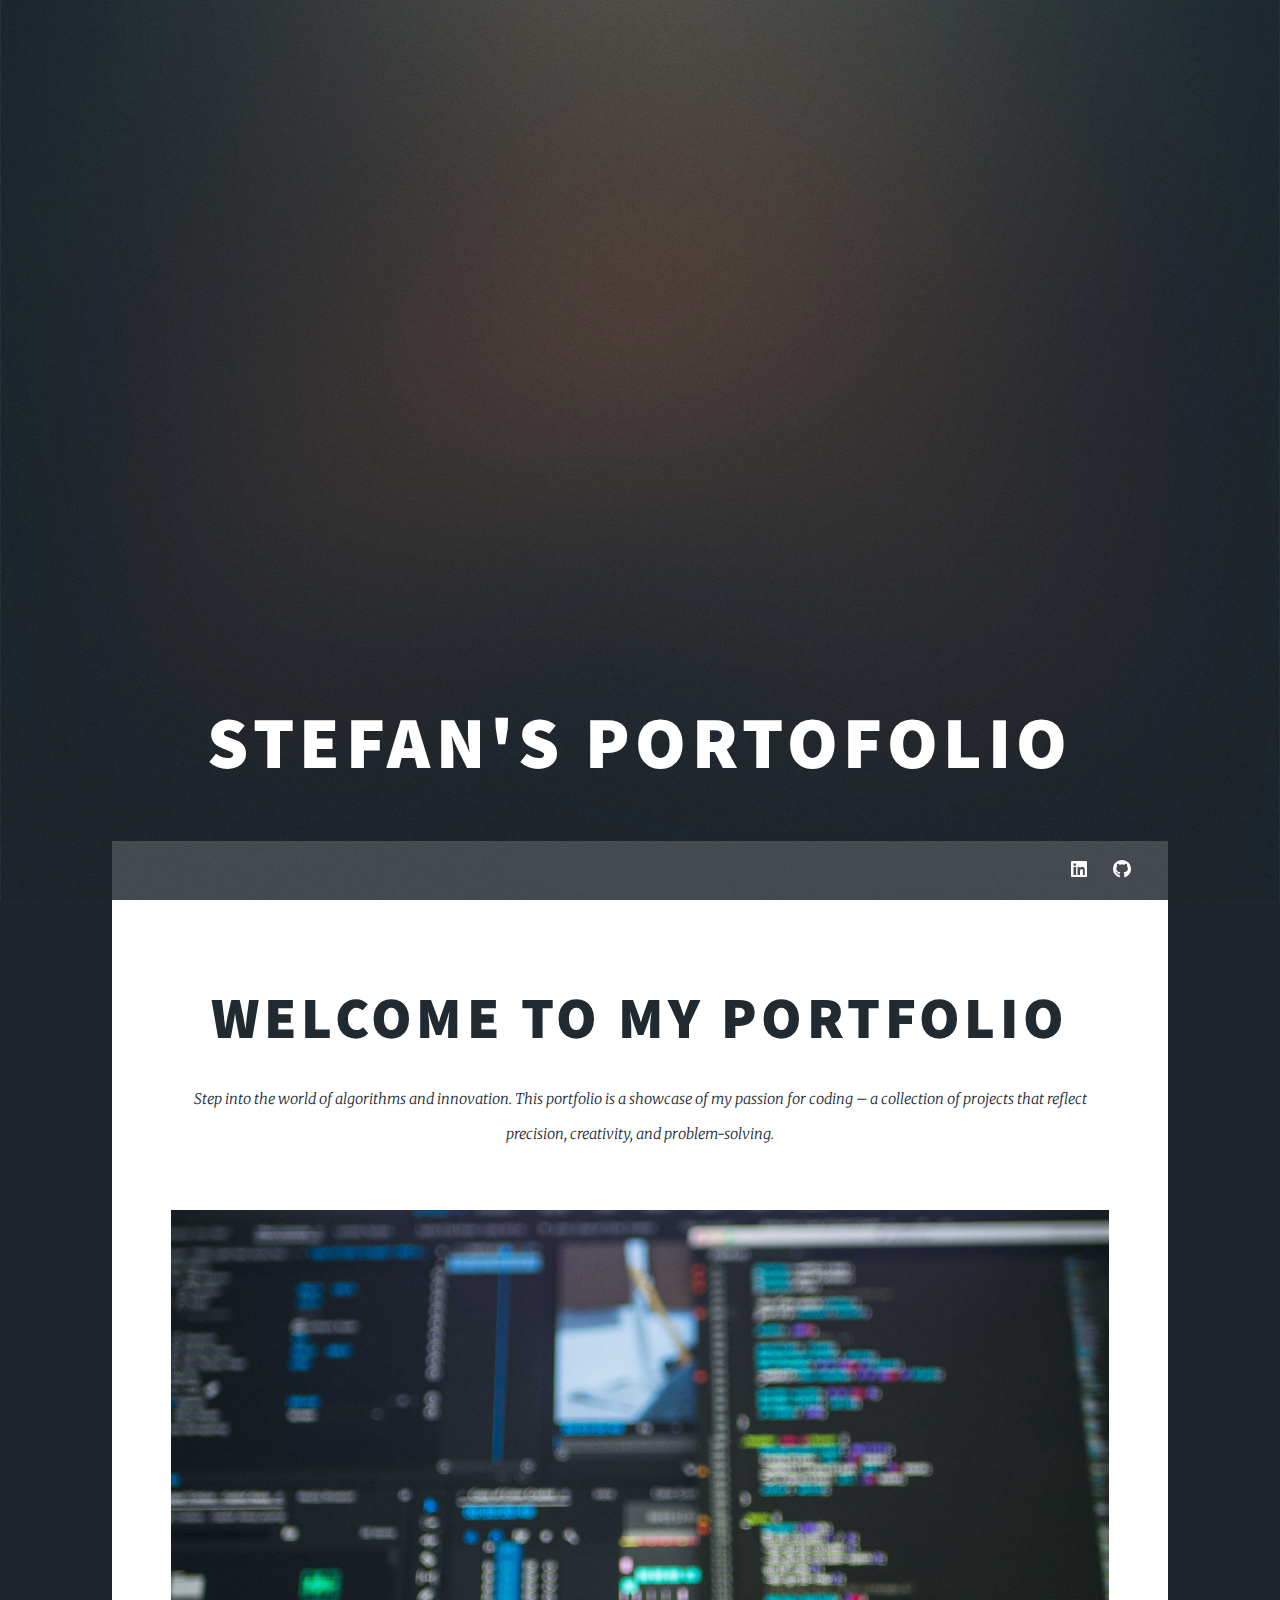
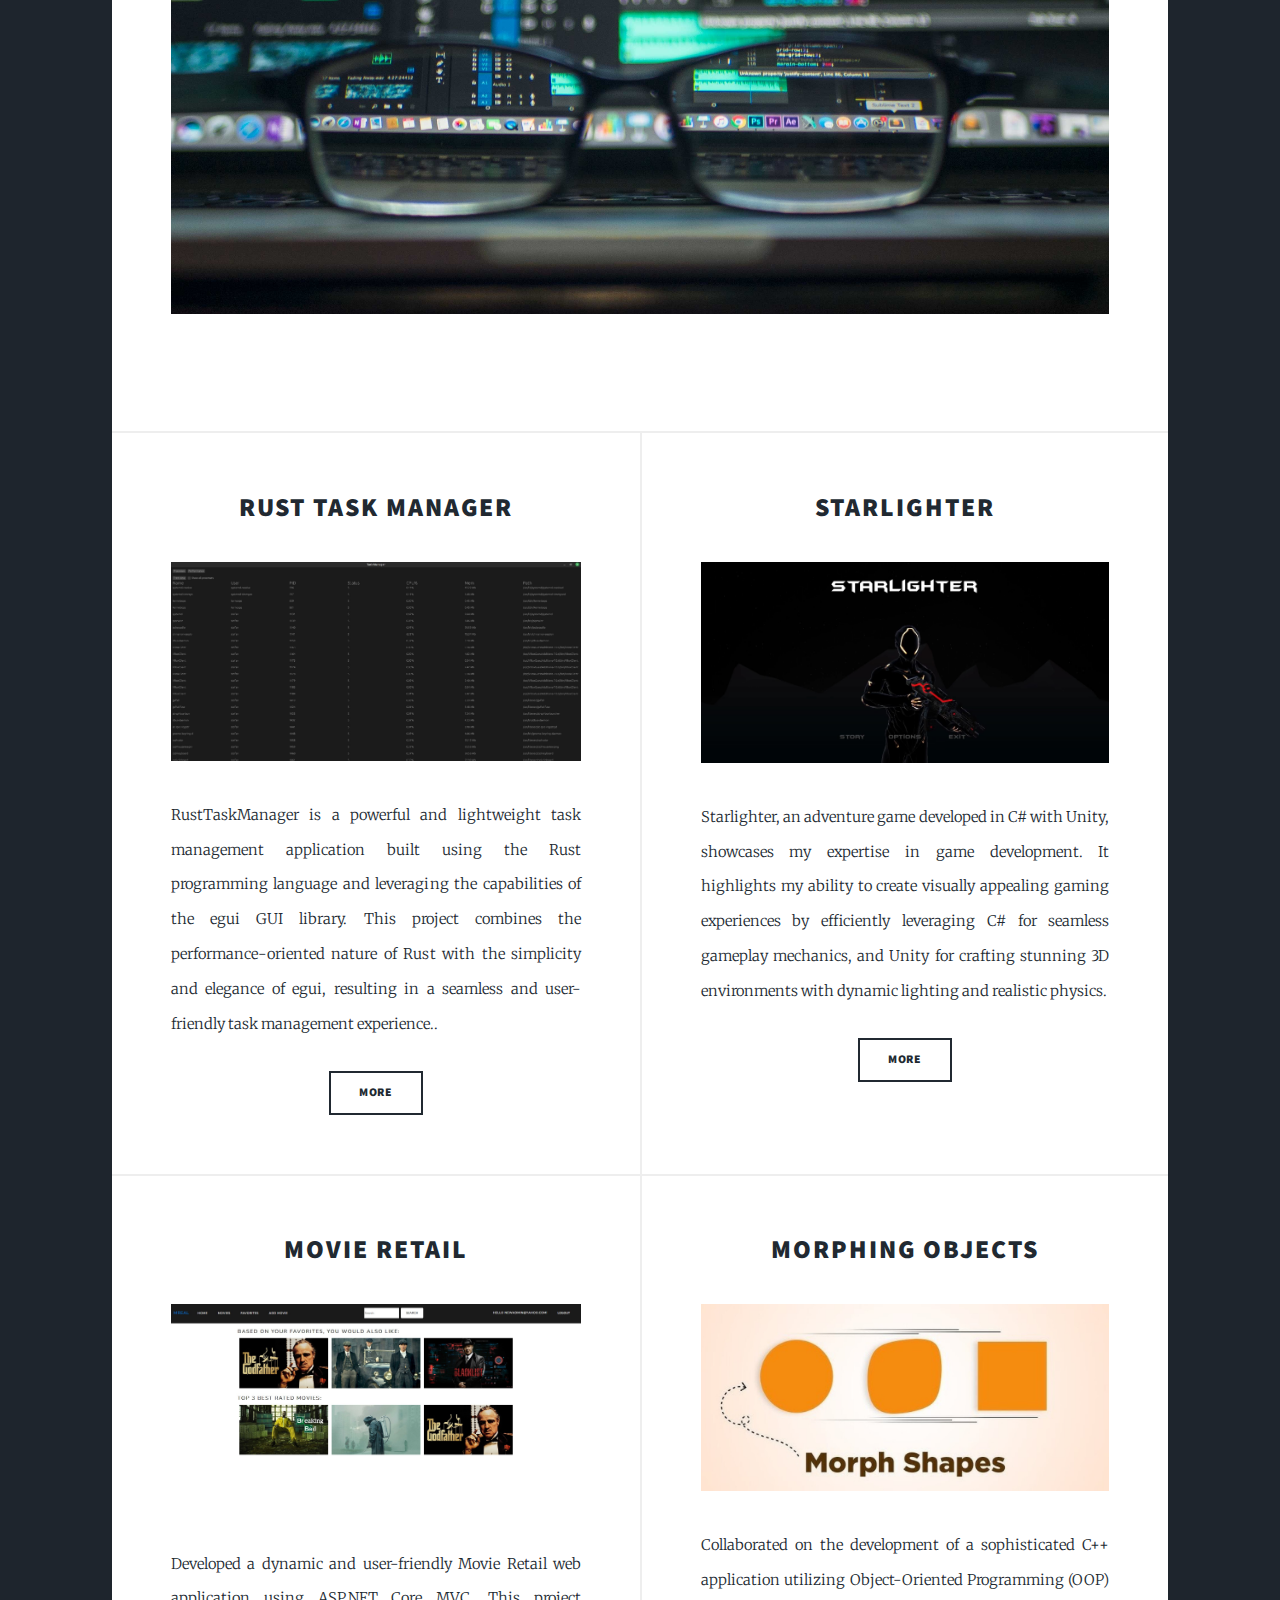
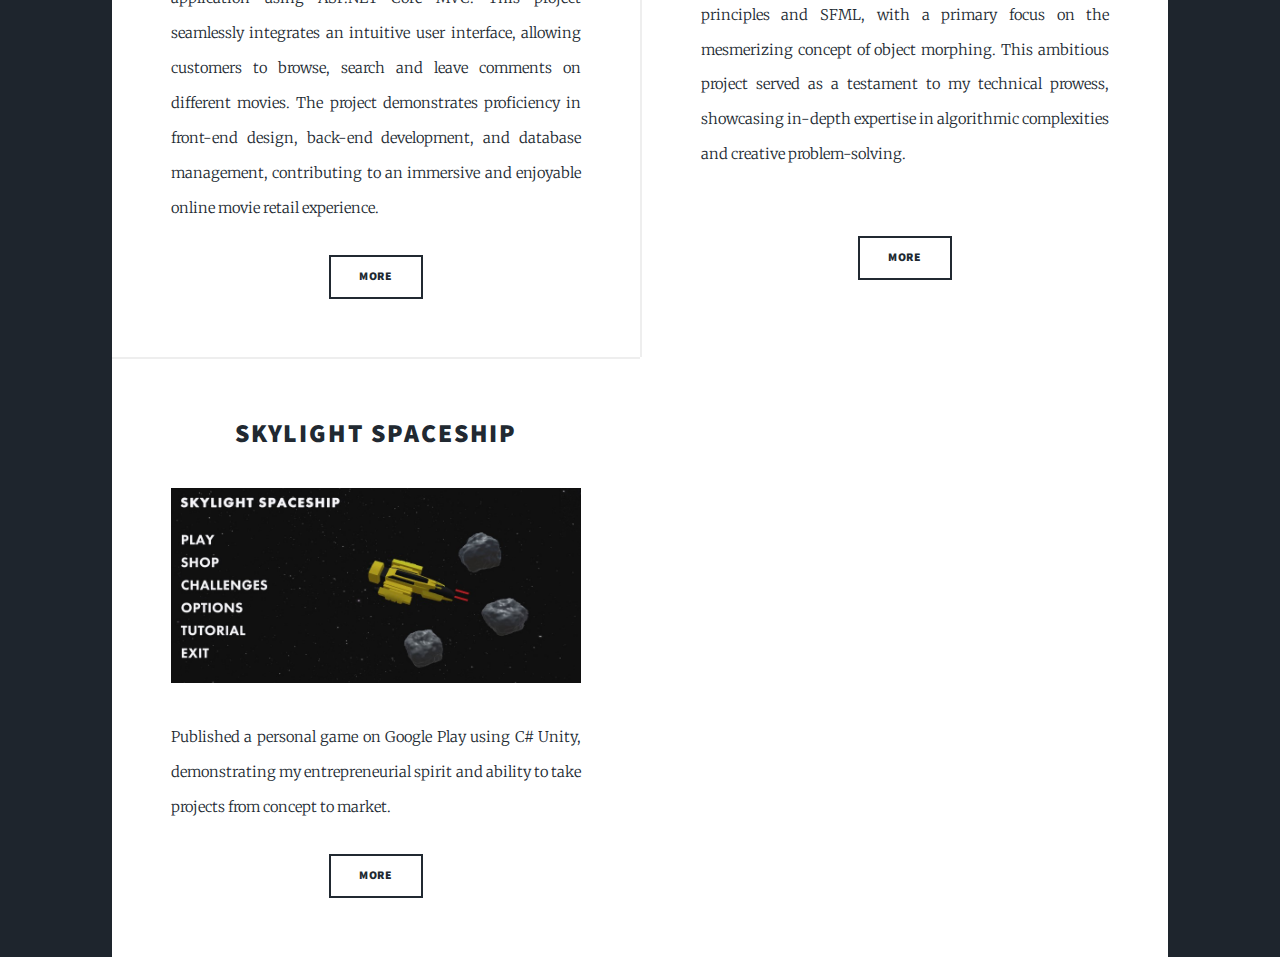
<file: index.html>
<!DOCTYPE HTML>
<html>
	<head>
		<title>Stefan's Portofolio</title>
		<meta charset="utf-8" />
		<meta name="viewport" content="width=device-width, initial-scale=1, user-scalable=no" />
		<link rel="stylesheet" href="assets/css/main.css" />
		<noscript><link rel="stylesheet" href="assets/css/noscript.css" /></noscript>
	</head>
	<body class="is-preload">

		<!-- Wrapper -->
			<div id="wrapper" class="fade-in">

				<!-- Intro -->
					<div id="intro">
						<h1>Stefan's Portofolio</h1>
					</div>

		

				<!-- Nav -->
					<nav id="nav">
						<ul class="links">
						</ul>
						<ul class="icons">
							<li><a href="https://linkedin.com/in/stefan-doaga-997780217" class="icon brands fa-linkedin" target="_blank"><span class="label">LinkedIn</span></a></li>
							<li><a href="https://github.com/Konnen123" class="icon brands fa-github" target="_blank"><span class="label">GitHub</span></a></li>
						</ul>
					</nav>

				<!-- Main -->
					<div id="main">

						<!-- Featured Post -->
							<article class="post featured">
								<header class="major">
									<h2><a href="#">Welcome to my portfolio</a></h2>
									<p>Step into the world of algorithms and innovation. This portfolio is a showcase of my passion for coding – a collection of projects that reflect precision, creativity, and problem-solving.</p>
								</header>
								<a class="image main"><img src="images/WelcomeImage.jpg" alt="" /></a>
							</article>

						<!-- Posts -->
							<section class="posts">
								<article>
									<header>
										<h2><a href="https://github.com/Konnen123/RustTaskManager" target="_blank">Rust Task Manager</a></h2>
									</header>
									<a href="https://github.com/Konnen123/RustTaskManager" class="image fit" target="_blank"><img src="images/RustTaskManager.jpg" alt="" /></a>
									<p>RustTaskManager is a powerful and lightweight task management application built using the Rust programming language and leveraging the capabilities of the egui GUI library. This project combines the performance-oriented nature of Rust with the simplicity and elegance of egui, resulting in a seamless and user-friendly task management experience..</p>
									<ul class="actions special">
										<li><a href="https://github.com/Konnen123/RustTaskManager" class="button" target="_blank">More</a></li>
									</ul>
								</article>
								<article>
									<header>
										<h2><a href="https://github.com/Konnen123/Starlighter" target="_blank">Starlighter</a></h2>
									</header>
									<a href="https://github.com/Konnen123/Starlighter" class="image fit" target="_blank"><img src="images/Starlighter.jpg" alt="" /></a>
									<p>Starlighter, an adventure game developed in C# with Unity, showcases my expertise in game development. It highlights my ability to create visually appealing gaming experiences by efficiently leveraging C# for seamless gameplay mechanics, and Unity for crafting stunning 3D environments with dynamic lighting and realistic physics. </p>
									<ul class="actions special">
										<li><a href="https://github.com/Konnen123/Starlighter" class="button" target="_blank">More</a></li>
									</ul>
								</article>
								<article>
									<header>
										<h2><a href="https://github.com/Konnen123/movie-retail" target="_blank">Movie Retail</a></h2>
									</header>
									<a href="https://github.com/Konnen123/movie-retail" class="image fit" target="_blank"><img src="images/MovieRetail.jpg" alt="" /></a>
									<p>Developed a dynamic and user-friendly Movie Retail web application using ASP.NET Core 
										MVC. This project seamlessly integrates an intuitive user interface, allowing customers to 
										browse, search and leave comments on different movies. The project demonstrates 
										proficiency in front-end design, back-end development, and database management, 
										contributing to an immersive and enjoyable online movie retail experience.</p>
									<ul class="actions special">
										<li><a href="https://github.com/Konnen123/movie-retail" class="button" target="_blank">More</a></li>
									</ul>
								</article>
								<article>
									<header>
										<h2><a href="https://github.com/Konnen123/MorphingObjects" target="_blank">Morphing Objects</a></h2>
									</header>
									<a href="https://github.com/Konnen123/MorphingObjects" class="image fit" target="_blank"><img src="images/MorphingObjects.jpg" alt="" /></a>
									<p>Collaborated on the development of a sophisticated C++ application utilizing Object-Oriented Programming (OOP) principles and SFML, with a primary focus on the mesmerizing concept of object morphing. This ambitious project served as a testament to my technical prowess, showcasing in-depth expertise in algorithmic complexities and creative problem-solving.</p><br>
									<ul class="actions special">
										<li><a href="https://github.com/Konnen123/MorphingObjects" class="button" target="_blank">More</a></li>
									</ul>
								</article>
								<article>
									<header>
										<h2><a href="https://play.google.com/store/apps/details?id=com.DefaultCompany.SkylightSpaceship" target="_blank">Skylight Spaceship</a></h2>
									</header>
									<a href="https://play.google.com/store/apps/details?id=com.DefaultCompany.SkylightSpaceship" class="image fit" target="_blank"><img src="images/SkylightSpaceship.jpg" alt="" /></a>
									<p>Published a personal game on Google Play using C# Unity, demonstrating my entrepreneurial 
										spirit and ability to take projects from concept to market.
										</p>
									<ul class="actions special">
										<li><a href="https://play.google.com/store/apps/details?id=com.DefaultCompany.SkylightSpaceship" class="button" target="_blank">More</a></li>
									</ul>
								</article>
							</section>
						


			</div>

		<!-- Scripts -->
			<script src="assets/js/jquery.min.js"></script>
			<script src="assets/js/jquery.scrollex.min.js"></script>
			<script src="assets/js/jquery.scrolly.min.js"></script>
			<script src="assets/js/browser.min.js"></script>
			<script src="assets/js/breakpoints.min.js"></script>
			<script src="assets/js/util.js"></script>
			<script src="assets/js/main.js"></script>

	</body>
</html>
</file>
<file: assets/css/main.css>
@import url(fontawesome-all.min.css);
@import url("https://fonts.googleapis.com/css?family=Merriweather:300,700,300italic,700italic|Source+Sans+Pro:900");

/*
	Massively by HTML5 UP
	html5up.net | @ajlkn
	Free for personal and commercial use under the CCA 3.0 license (html5up.net/license)
*/

html, body, div, span, applet, object,
iframe, h1, h2, h3, h4, h5, h6, p, blockquote,
pre, a, abbr, acronym, address, big, cite,
code, del, dfn, em, img, ins, kbd, q, s, samp,
small, strike, strong, sub, sup, tt, var, b,
u, i, center, dl, dt, dd, ol, ul, li, fieldset,
form, label, legend, table, caption, tbody,
tfoot, thead, tr, th, td, article, aside,
canvas, details, embed, figure, figcaption,
footer, header, hgroup, menu, nav, output, ruby,
section, summary, time, mark, audio, video {
	margin: 0;
	padding: 0;
	border: 0;
	font-size: 100%;
	font: inherit;
	vertical-align: baseline;}

article, aside, details, figcaption, figure,
footer, header, hgroup, menu, nav, section {
	display: block;}

body {
	line-height: 1;
}

ol, ul {
	list-style: none;
}

blockquote, q {
	quotes: none;
}

	blockquote:before, blockquote:after, q:before, q:after {
		content: '';
		content: none;
	}

table {
	border-collapse: collapse;
	border-spacing: 0;
}

body {
	-webkit-text-size-adjust: none;
}

mark {
	background-color: transparent;
	color: inherit;
}

input::-moz-focus-inner {
	border: 0;
	padding: 0;
}

input, select, textarea {
	-moz-appearance: none;
	-webkit-appearance: none;
	-ms-appearance: none;
	appearance: none;
}

/* Basic */

	@-ms-viewport {
		width: device-width;
	}

	body {
		-ms-overflow-style: scrollbar;
	}

	@media screen and (max-width: 480px) {

		html, body {
			min-width: 320px;
		}

	}

	html {
		box-sizing: border-box;
	}

	*, *:before, *:after {
		box-sizing: inherit;
	}

	body {
		background-color: #1e252d;
	}

		body.is-preload *, body.is-preload *:before, body.is-preload *:after {
			-moz-animation: none !important;
			-webkit-animation: none !important;
			-ms-animation: none !important;
			animation: none !important;
			-moz-transition: none !important;
			-webkit-transition: none !important;
			-ms-transition: none !important;
			transition: none !important;
		}

/* Type */

	html {
		font-size: 16pt;
	}

		@media screen and (max-width: 1680px) {

			html {
				font-size: 12pt;
			}

		}

		@media screen and (max-width: 1280px) {

			html {
				font-size: 11pt;
			}

		}

		@media screen and (max-width: 360px) {

			html {
				font-size: 10pt;
			}

		}

	body {
		color: #212931;
	}

	body, input, select, textarea {
		font-family: "Merriweather", Georgia, serif;
		font-weight: 300;
		font-size: 1rem;
		line-height: 2.375;
	}

	a {
		-moz-transition: color 0.2s ease-in-out, background-color 0.2s ease-in-out, border-color 0.2s ease-in-out, box-shadow 0.2s ease-in-out;
		-webkit-transition: color 0.2s ease-in-out, background-color 0.2s ease-in-out, border-color 0.2s ease-in-out, box-shadow 0.2s ease-in-out;
		-ms-transition: color 0.2s ease-in-out, background-color 0.2s ease-in-out, border-color 0.2s ease-in-out, box-shadow 0.2s ease-in-out;
		transition: color 0.2s ease-in-out, background-color 0.2s ease-in-out, border-color 0.2s ease-in-out, box-shadow 0.2s ease-in-out;
		border-bottom: dotted 1px;
		text-decoration: none;
	}

		a:hover {
			border-bottom-color: transparent;
		}

	strong, b {
		font-weight: 600;
	}

	em, i {
		font-style: italic;
	}

	p {
		text-align: justify;
		margin: 0 0 2rem 0;
	}

	h1, h2, h3, h4, h5, h6 {
		font-family: "Source Sans Pro", Helvetica, sans-serif;
		font-weight: 900;
		line-height: 1.5;
		letter-spacing: 0.075em;
		text-transform: uppercase;
		margin: 0 0 1rem 0;
	}

		h1 a, h2 a, h3 a, h4 a, h5 a, h6 a {
			border-bottom: 0;
			color: inherit;
			text-decoration: none;
		}

	h1 {
		font-size: 4rem;
		line-height: 1.1;
		margin: 0 0 2rem 0;
	}

	h2 {
		font-size: 1.75rem;
		line-height: 1.3;
		margin: 0 0 1.5rem 0;
	}

	h3 {
		font-size: 1.25rem;
		margin: 0 0 1.5rem 0;
	}

	h4 {
		font-size: 1rem;
	}

	h5 {
		font-size: 0.9rem;
	}

	h6 {
		font-size: 0.8rem;
	}

	sub {
		font-size: 0.8rem;
		position: relative;
		top: 0.5rem;
	}

	sup {
		font-size: 0.8rem;
		position: relative;
		top: -0.5rem;
	}

	blockquote {
		border-left: solid 4px;
		font-style: italic;
		margin: 0 0 2rem 0;
		padding: 0.5rem 0 0.5rem 2rem;
	}

	code {
		border: solid 2px;
		font-family: "Courier New", monospace;
		font-size: 0.9rem;
		margin: 0 0.25rem;
		padding: 0.25rem 0.65rem;
	}

	pre {
		-webkit-overflow-scrolling: touch;
		font-family: "Courier New", monospace;
		font-size: 0.9rem;
		margin: 0 0 2rem 0;
	}

		pre code {
			display: block;
			line-height: 1.75;
			padding: 1rem 1.5rem;
			overflow-x: auto;
		}

	hr {
		border: 0;
		border-bottom: solid 2px;
		margin: 3rem 0;
	}

		hr.major {
			margin: 5rem 0;
		}

	.align-left {
		text-align: left;
	}

	.align-center {
		text-align: center;
	}

	.align-right {
		text-align: right;
	}

	input, select, textarea {
		color: #212931;
	}

	a {
		color: #212931;
		border-bottom-color: rgba(33, 41, 49, 0.5);
	}

		a:hover {
			border-bottom-color: transparent;
			color: #18bfef !important;
		}

	strong, b {
		color: #212931;
	}

	h1, h2, h3, h4, h5, h6 {
		color: #212931;
	}

	blockquote {
		border-left-color: #eeeeee;
	}

	code {
		background: rgba(220, 220, 220, 0.25);
		border-color: #eeeeee;
	}

	hr {
		border-bottom-color: #eeeeee;
	}

/* Row */

	.row {
		display: flex;
		flex-wrap: wrap;
		box-sizing: border-box;
		align-items: stretch;
	}

		.row > * {
			box-sizing: border-box;
		}

		.row.gtr-uniform > * > :last-child {
			margin-bottom: 0;
		}

		.row.aln-left {
			justify-content: flex-start;
		}

		.row.aln-center {
			justify-content: center;
		}

		.row.aln-right {
			justify-content: flex-end;
		}

		.row.aln-top {
			align-items: flex-start;
		}

		.row.aln-middle {
			align-items: center;
		}

		.row.aln-bottom {
			align-items: flex-end;
		}

		.row > .imp {
			order: -1;
		}

		.row > .col-1 {
			width: 8.33333%;
		}

		.row > .off-1 {
			margin-left: 8.33333%;
		}

		.row > .col-2 {
			width: 16.66667%;
		}

		.row > .off-2 {
			margin-left: 16.66667%;
		}

		.row > .col-3 {
			width: 25%;
		}

		.row > .off-3 {
			margin-left: 25%;
		}

		.row > .col-4 {
			width: 33.33333%;
		}

		.row > .off-4 {
			margin-left: 33.33333%;
		}

		.row > .col-5 {
			width: 41.66667%;
		}

		.row > .off-5 {
			margin-left: 41.66667%;
		}

		.row > .col-6 {
			width: 50%;
		}

		.row > .off-6 {
			margin-left: 50%;
		}

		.row > .col-7 {
			width: 58.33333%;
		}

		.row > .off-7 {
			margin-left: 58.33333%;
		}

		.row > .col-8 {
			width: 66.66667%;
		}

		.row > .off-8 {
			margin-left: 66.66667%;
		}

		.row > .col-9 {
			width: 75%;
		}

		.row > .off-9 {
			margin-left: 75%;
		}

		.row > .col-10 {
			width: 83.33333%;
		}

		.row > .off-10 {
			margin-left: 83.33333%;
		}

		.row > .col-11 {
			width: 91.66667%;
		}

		.row > .off-11 {
			margin-left: 91.66667%;
		}

		.row > .col-12 {
			width: 100%;
		}

		.row > .off-12 {
			margin-left: 100%;
		}

		.row.gtr-0 {
			margin-top: 0;
			margin-left: 0rem;
		}

			.row.gtr-0 > * {
				padding: 0 0 0 0rem;
			}

			.row.gtr-0.gtr-uniform {
				margin-top: 0rem;
			}

				.row.gtr-0.gtr-uniform > * {
					padding-top: 0rem;
				}

		.row.gtr-25 {
			margin-top: 0;
			margin-left: -0.375rem;
		}

			.row.gtr-25 > * {
				padding: 0 0 0 0.375rem;
			}

			.row.gtr-25.gtr-uniform {
				margin-top: -0.375rem;
			}

				.row.gtr-25.gtr-uniform > * {
					padding-top: 0.375rem;
				}

		.row.gtr-50 {
			margin-top: 0;
			margin-left: -0.75rem;
		}

			.row.gtr-50 > * {
				padding: 0 0 0 0.75rem;
			}

			.row.gtr-50.gtr-uniform {
				margin-top: -0.75rem;
			}

				.row.gtr-50.gtr-uniform > * {
					padding-top: 0.75rem;
				}

		.row {
			margin-top: 0;
			margin-left: -1.5rem;
		}

			.row > * {
				padding: 0 0 0 1.5rem;
			}

			.row.gtr-uniform {
				margin-top: -1.5rem;
			}

				.row.gtr-uniform > * {
					padding-top: 1.5rem;
				}

		.row.gtr-150 {
			margin-top: 0;
			margin-left: -2.25rem;
		}

			.row.gtr-150 > * {
				padding: 0 0 0 2.25rem;
			}

			.row.gtr-150.gtr-uniform {
				margin-top: -2.25rem;
			}

				.row.gtr-150.gtr-uniform > * {
					padding-top: 2.25rem;
				}

		.row.gtr-200 {
			margin-top: 0;
			margin-left: -3rem;
		}

			.row.gtr-200 > * {
				padding: 0 0 0 3rem;
			}

			.row.gtr-200.gtr-uniform {
				margin-top: -3rem;
			}

				.row.gtr-200.gtr-uniform > * {
					padding-top: 3rem;
				}

		@media screen and (max-width: 1680px) {

			.row {
				display: flex;
				flex-wrap: wrap;
				box-sizing: border-box;
				align-items: stretch;
			}

				.row > * {
					box-sizing: border-box;
				}

				.row.gtr-uniform > * > :last-child {
					margin-bottom: 0;
				}

				.row.aln-left {
					justify-content: flex-start;
				}

				.row.aln-center {
					justify-content: center;
				}

				.row.aln-right {
					justify-content: flex-end;
				}

				.row.aln-top {
					align-items: flex-start;
				}

				.row.aln-middle {
					align-items: center;
				}

				.row.aln-bottom {
					align-items: flex-end;
				}

				.row > .imp-xlarge {
					order: -1;
				}

				.row > .col-1-xlarge {
					width: 8.33333%;
				}

				.row > .off-1-xlarge {
					margin-left: 8.33333%;
				}

				.row > .col-2-xlarge {
					width: 16.66667%;
				}

				.row > .off-2-xlarge {
					margin-left: 16.66667%;
				}

				.row > .col-3-xlarge {
					width: 25%;
				}

				.row > .off-3-xlarge {
					margin-left: 25%;
				}

				.row > .col-4-xlarge {
					width: 33.33333%;
				}

				.row > .off-4-xlarge {
					margin-left: 33.33333%;
				}

				.row > .col-5-xlarge {
					width: 41.66667%;
				}

				.row > .off-5-xlarge {
					margin-left: 41.66667%;
				}

				.row > .col-6-xlarge {
					width: 50%;
				}

				.row > .off-6-xlarge {
					margin-left: 50%;
				}

				.row > .col-7-xlarge {
					width: 58.33333%;
				}

				.row > .off-7-xlarge {
					margin-left: 58.33333%;
				}

				.row > .col-8-xlarge {
					width: 66.66667%;
				}

				.row > .off-8-xlarge {
					margin-left: 66.66667%;
				}

				.row > .col-9-xlarge {
					width: 75%;
				}

				.row > .off-9-xlarge {
					margin-left: 75%;
				}

				.row > .col-10-xlarge {
					width: 83.33333%;
				}

				.row > .off-10-xlarge {
					margin-left: 83.33333%;
				}

				.row > .col-11-xlarge {
					width: 91.66667%;
				}

				.row > .off-11-xlarge {
					margin-left: 91.66667%;
				}

				.row > .col-12-xlarge {
					width: 100%;
				}

				.row > .off-12-xlarge {
					margin-left: 100%;
				}

				.row.gtr-0 {
					margin-top: 0;
					margin-left: 0rem;
				}

					.row.gtr-0 > * {
						padding: 0 0 0 0rem;
					}

					.row.gtr-0.gtr-uniform {
						margin-top: 0rem;
					}

						.row.gtr-0.gtr-uniform > * {
							padding-top: 0rem;
						}

				.row.gtr-25 {
					margin-top: 0;
					margin-left: -0.375rem;
				}

					.row.gtr-25 > * {
						padding: 0 0 0 0.375rem;
					}

					.row.gtr-25.gtr-uniform {
						margin-top: -0.375rem;
					}

						.row.gtr-25.gtr-uniform > * {
							padding-top: 0.375rem;
						}

				.row.gtr-50 {
					margin-top: 0;
					margin-left: -0.75rem;
				}

					.row.gtr-50 > * {
						padding: 0 0 0 0.75rem;
					}

					.row.gtr-50.gtr-uniform {
						margin-top: -0.75rem;
					}

						.row.gtr-50.gtr-uniform > * {
							padding-top: 0.75rem;
						}

				.row {
					margin-top: 0;
					margin-left: -1.5rem;
				}

					.row > * {
						padding: 0 0 0 1.5rem;
					}

					.row.gtr-uniform {
						margin-top: -1.5rem;
					}

						.row.gtr-uniform > * {
							padding-top: 1.5rem;
						}

				.row.gtr-150 {
					margin-top: 0;
					margin-left: -2.25rem;
				}

					.row.gtr-150 > * {
						padding: 0 0 0 2.25rem;
					}

					.row.gtr-150.gtr-uniform {
						margin-top: -2.25rem;
					}

						.row.gtr-150.gtr-uniform > * {
							padding-top: 2.25rem;
						}

				.row.gtr-200 {
					margin-top: 0;
					margin-left: -3rem;
				}

					.row.gtr-200 > * {
						padding: 0 0 0 3rem;
					}

					.row.gtr-200.gtr-uniform {
						margin-top: -3rem;
					}

						.row.gtr-200.gtr-uniform > * {
							padding-top: 3rem;
						}

		}

		@media screen and (max-width: 1280px) {

			.row {
				display: flex;
				flex-wrap: wrap;
				box-sizing: border-box;
				align-items: stretch;
			}

				.row > * {
					box-sizing: border-box;
				}

				.row.gtr-uniform > * > :last-child {
					margin-bottom: 0;
				}

				.row.aln-left {
					justify-content: flex-start;
				}

				.row.aln-center {
					justify-content: center;
				}

				.row.aln-right {
					justify-content: flex-end;
				}

				.row.aln-top {
					align-items: flex-start;
				}

				.row.aln-middle {
					align-items: center;
				}

				.row.aln-bottom {
					align-items: flex-end;
				}

				.row > .imp-large {
					order: -1;
				}

				.row > .col-1-large {
					width: 8.33333%;
				}

				.row > .off-1-large {
					margin-left: 8.33333%;
				}

				.row > .col-2-large {
					width: 16.66667%;
				}

				.row > .off-2-large {
					margin-left: 16.66667%;
				}

				.row > .col-3-large {
					width: 25%;
				}

				.row > .off-3-large {
					margin-left: 25%;
				}

				.row > .col-4-large {
					width: 33.33333%;
				}

				.row > .off-4-large {
					margin-left: 33.33333%;
				}

				.row > .col-5-large {
					width: 41.66667%;
				}

				.row > .off-5-large {
					margin-left: 41.66667%;
				}

				.row > .col-6-large {
					width: 50%;
				}

				.row > .off-6-large {
					margin-left: 50%;
				}

				.row > .col-7-large {
					width: 58.33333%;
				}

				.row > .off-7-large {
					margin-left: 58.33333%;
				}

				.row > .col-8-large {
					width: 66.66667%;
				}

				.row > .off-8-large {
					margin-left: 66.66667%;
				}

				.row > .col-9-large {
					width: 75%;
				}

				.row > .off-9-large {
					margin-left: 75%;
				}

				.row > .col-10-large {
					width: 83.33333%;
				}

				.row > .off-10-large {
					margin-left: 83.33333%;
				}

				.row > .col-11-large {
					width: 91.66667%;
				}

				.row > .off-11-large {
					margin-left: 91.66667%;
				}

				.row > .col-12-large {
					width: 100%;
				}

				.row > .off-12-large {
					margin-left: 100%;
				}

				.row.gtr-0 {
					margin-top: 0;
					margin-left: 0rem;
				}

					.row.gtr-0 > * {
						padding: 0 0 0 0rem;
					}

					.row.gtr-0.gtr-uniform {
						margin-top: 0rem;
					}

						.row.gtr-0.gtr-uniform > * {
							padding-top: 0rem;
						}

				.row.gtr-25 {
					margin-top: 0;
					margin-left: -0.375rem;
				}

					.row.gtr-25 > * {
						padding: 0 0 0 0.375rem;
					}

					.row.gtr-25.gtr-uniform {
						margin-top: -0.375rem;
					}

						.row.gtr-25.gtr-uniform > * {
							padding-top: 0.375rem;
						}

				.row.gtr-50 {
					margin-top: 0;
					margin-left: -0.75rem;
				}

					.row.gtr-50 > * {
						padding: 0 0 0 0.75rem;
					}

					.row.gtr-50.gtr-uniform {
						margin-top: -0.75rem;
					}

						.row.gtr-50.gtr-uniform > * {
							padding-top: 0.75rem;
						}

				.row {
					margin-top: 0;
					margin-left: -1.5rem;
				}

					.row > * {
						padding: 0 0 0 1.5rem;
					}

					.row.gtr-uniform {
						margin-top: -1.5rem;
					}

						.row.gtr-uniform > * {
							padding-top: 1.5rem;
						}

				.row.gtr-150 {
					margin-top: 0;
					margin-left: -2.25rem;
				}

					.row.gtr-150 > * {
						padding: 0 0 0 2.25rem;
					}

					.row.gtr-150.gtr-uniform {
						margin-top: -2.25rem;
					}

						.row.gtr-150.gtr-uniform > * {
							padding-top: 2.25rem;
						}

				.row.gtr-200 {
					margin-top: 0;
					margin-left: -3rem;
				}

					.row.gtr-200 > * {
						padding: 0 0 0 3rem;
					}

					.row.gtr-200.gtr-uniform {
						margin-top: -3rem;
					}

						.row.gtr-200.gtr-uniform > * {
							padding-top: 3rem;
						}

		}

		@media screen and (max-width: 980px) {

			.row {
				display: flex;
				flex-wrap: wrap;
				box-sizing: border-box;
				align-items: stretch;
			}

				.row > * {
					box-sizing: border-box;
				}

				.row.gtr-uniform > * > :last-child {
					margin-bottom: 0;
				}

				.row.aln-left {
					justify-content: flex-start;
				}

				.row.aln-center {
					justify-content: center;
				}

				.row.aln-right {
					justify-content: flex-end;
				}

				.row.aln-top {
					align-items: flex-start;
				}

				.row.aln-middle {
					align-items: center;
				}

				.row.aln-bottom {
					align-items: flex-end;
				}

				.row > .imp-medium {
					order: -1;
				}

				.row > .col-1-medium {
					width: 8.33333%;
				}

				.row > .off-1-medium {
					margin-left: 8.33333%;
				}

				.row > .col-2-medium {
					width: 16.66667%;
				}

				.row > .off-2-medium {
					margin-left: 16.66667%;
				}

				.row > .col-3-medium {
					width: 25%;
				}

				.row > .off-3-medium {
					margin-left: 25%;
				}

				.row > .col-4-medium {
					width: 33.33333%;
				}

				.row > .off-4-medium {
					margin-left: 33.33333%;
				}

				.row > .col-5-medium {
					width: 41.66667%;
				}

				.row > .off-5-medium {
					margin-left: 41.66667%;
				}

				.row > .col-6-medium {
					width: 50%;
				}

				.row > .off-6-medium {
					margin-left: 50%;
				}

				.row > .col-7-medium {
					width: 58.33333%;
				}

				.row > .off-7-medium {
					margin-left: 58.33333%;
				}

				.row > .col-8-medium {
					width: 66.66667%;
				}

				.row > .off-8-medium {
					margin-left: 66.66667%;
				}

				.row > .col-9-medium {
					width: 75%;
				}

				.row > .off-9-medium {
					margin-left: 75%;
				}

				.row > .col-10-medium {
					width: 83.33333%;
				}

				.row > .off-10-medium {
					margin-left: 83.33333%;
				}

				.row > .col-11-medium {
					width: 91.66667%;
				}

				.row > .off-11-medium {
					margin-left: 91.66667%;
				}

				.row > .col-12-medium {
					width: 100%;
				}

				.row > .off-12-medium {
					margin-left: 100%;
				}

				.row.gtr-0 {
					margin-top: 0;
					margin-left: 0rem;
				}

					.row.gtr-0 > * {
						padding: 0 0 0 0rem;
					}

					.row.gtr-0.gtr-uniform {
						margin-top: 0rem;
					}

						.row.gtr-0.gtr-uniform > * {
							padding-top: 0rem;
						}

				.row.gtr-25 {
					margin-top: 0;
					margin-left: -0.375rem;
				}

					.row.gtr-25 > * {
						padding: 0 0 0 0.375rem;
					}

					.row.gtr-25.gtr-uniform {
						margin-top: -0.375rem;
					}

						.row.gtr-25.gtr-uniform > * {
							padding-top: 0.375rem;
						}

				.row.gtr-50 {
					margin-top: 0;
					margin-left: -0.75rem;
				}

					.row.gtr-50 > * {
						padding: 0 0 0 0.75rem;
					}

					.row.gtr-50.gtr-uniform {
						margin-top: -0.75rem;
					}

						.row.gtr-50.gtr-uniform > * {
							padding-top: 0.75rem;
						}

				.row {
					margin-top: 0;
					margin-left: -1.5rem;
				}

					.row > * {
						padding: 0 0 0 1.5rem;
					}

					.row.gtr-uniform {
						margin-top: -1.5rem;
					}

						.row.gtr-uniform > * {
							padding-top: 1.5rem;
						}

				.row.gtr-150 {
					margin-top: 0;
					margin-left: -2.25rem;
				}

					.row.gtr-150 > * {
						padding: 0 0 0 2.25rem;
					}

					.row.gtr-150.gtr-uniform {
						margin-top: -2.25rem;
					}

						.row.gtr-150.gtr-uniform > * {
							padding-top: 2.25rem;
						}

				.row.gtr-200 {
					margin-top: 0;
					margin-left: -3rem;
				}

					.row.gtr-200 > * {
						padding: 0 0 0 3rem;
					}

					.row.gtr-200.gtr-uniform {
						margin-top: -3rem;
					}

						.row.gtr-200.gtr-uniform > * {
							padding-top: 3rem;
						}

		}

		@media screen and (max-width: 736px) {

			.row {
				display: flex;
				flex-wrap: wrap;
				box-sizing: border-box;
				align-items: stretch;
			}

				.row > * {
					box-sizing: border-box;
				}

				.row.gtr-uniform > * > :last-child {
					margin-bottom: 0;
				}

				.row.aln-left {
					justify-content: flex-start;
				}

				.row.aln-center {
					justify-content: center;
				}

				.row.aln-right {
					justify-content: flex-end;
				}

				.row.aln-top {
					align-items: flex-start;
				}

				.row.aln-middle {
					align-items: center;
				}

				.row.aln-bottom {
					align-items: flex-end;
				}

				.row > .imp-small {
					order: -1;
				}

				.row > .col-1-small {
					width: 8.33333%;
				}

				.row > .off-1-small {
					margin-left: 8.33333%;
				}

				.row > .col-2-small {
					width: 16.66667%;
				}

				.row > .off-2-small {
					margin-left: 16.66667%;
				}

				.row > .col-3-small {
					width: 25%;
				}

				.row > .off-3-small {
					margin-left: 25%;
				}

				.row > .col-4-small {
					width: 33.33333%;
				}

				.row > .off-4-small {
					margin-left: 33.33333%;
				}

				.row > .col-5-small {
					width: 41.66667%;
				}

				.row > .off-5-small {
					margin-left: 41.66667%;
				}

				.row > .col-6-small {
					width: 50%;
				}

				.row > .off-6-small {
					margin-left: 50%;
				}

				.row > .col-7-small {
					width: 58.33333%;
				}

				.row > .off-7-small {
					margin-left: 58.33333%;
				}

				.row > .col-8-small {
					width: 66.66667%;
				}

				.row > .off-8-small {
					margin-left: 66.66667%;
				}

				.row > .col-9-small {
					width: 75%;
				}

				.row > .off-9-small {
					margin-left: 75%;
				}

				.row > .col-10-small {
					width: 83.33333%;
				}

				.row > .off-10-small {
					margin-left: 83.33333%;
				}

				.row > .col-11-small {
					width: 91.66667%;
				}

				.row > .off-11-small {
					margin-left: 91.66667%;
				}

				.row > .col-12-small {
					width: 100%;
				}

				.row > .off-12-small {
					margin-left: 100%;
				}

				.row.gtr-0 {
					margin-top: 0;
					margin-left: 0rem;
				}

					.row.gtr-0 > * {
						padding: 0 0 0 0rem;
					}

					.row.gtr-0.gtr-uniform {
						margin-top: 0rem;
					}

						.row.gtr-0.gtr-uniform > * {
							padding-top: 0rem;
						}

				.row.gtr-25 {
					margin-top: 0;
					margin-left: -0.375rem;
				}

					.row.gtr-25 > * {
						padding: 0 0 0 0.375rem;
					}

					.row.gtr-25.gtr-uniform {
						margin-top: -0.375rem;
					}

						.row.gtr-25.gtr-uniform > * {
							padding-top: 0.375rem;
						}

				.row.gtr-50 {
					margin-top: 0;
					margin-left: -0.75rem;
				}

					.row.gtr-50 > * {
						padding: 0 0 0 0.75rem;
					}

					.row.gtr-50.gtr-uniform {
						margin-top: -0.75rem;
					}

						.row.gtr-50.gtr-uniform > * {
							padding-top: 0.75rem;
						}

				.row {
					margin-top: 0;
					margin-left: -1.5rem;
				}

					.row > * {
						padding: 0 0 0 1.5rem;
					}

					.row.gtr-uniform {
						margin-top: -1.5rem;
					}

						.row.gtr-uniform > * {
							padding-top: 1.5rem;
						}

				.row.gtr-150 {
					margin-top: 0;
					margin-left: -2.25rem;
				}

					.row.gtr-150 > * {
						padding: 0 0 0 2.25rem;
					}

					.row.gtr-150.gtr-uniform {
						margin-top: -2.25rem;
					}

						.row.gtr-150.gtr-uniform > * {
							padding-top: 2.25rem;
						}

				.row.gtr-200 {
					margin-top: 0;
					margin-left: -3rem;
				}

					.row.gtr-200 > * {
						padding: 0 0 0 3rem;
					}

					.row.gtr-200.gtr-uniform {
						margin-top: -3rem;
					}

						.row.gtr-200.gtr-uniform > * {
							padding-top: 3rem;
						}

		}

		@media screen and (max-width: 480px) {

			.row {
				display: flex;
				flex-wrap: wrap;
				box-sizing: border-box;
				align-items: stretch;
			}

				.row > * {
					box-sizing: border-box;
				}

				.row.gtr-uniform > * > :last-child {
					margin-bottom: 0;
				}

				.row.aln-left {
					justify-content: flex-start;
				}

				.row.aln-center {
					justify-content: center;
				}

				.row.aln-right {
					justify-content: flex-end;
				}

				.row.aln-top {
					align-items: flex-start;
				}

				.row.aln-middle {
					align-items: center;
				}

				.row.aln-bottom {
					align-items: flex-end;
				}

				.row > .imp-xsmall {
					order: -1;
				}

				.row > .col-1-xsmall {
					width: 8.33333%;
				}

				.row > .off-1-xsmall {
					margin-left: 8.33333%;
				}

				.row > .col-2-xsmall {
					width: 16.66667%;
				}

				.row > .off-2-xsmall {
					margin-left: 16.66667%;
				}

				.row > .col-3-xsmall {
					width: 25%;
				}

				.row > .off-3-xsmall {
					margin-left: 25%;
				}

				.row > .col-4-xsmall {
					width: 33.33333%;
				}

				.row > .off-4-xsmall {
					margin-left: 33.33333%;
				}

				.row > .col-5-xsmall {
					width: 41.66667%;
				}

				.row > .off-5-xsmall {
					margin-left: 41.66667%;
				}

				.row > .col-6-xsmall {
					width: 50%;
				}

				.row > .off-6-xsmall {
					margin-left: 50%;
				}

				.row > .col-7-xsmall {
					width: 58.33333%;
				}

				.row > .off-7-xsmall {
					margin-left: 58.33333%;
				}

				.row > .col-8-xsmall {
					width: 66.66667%;
				}

				.row > .off-8-xsmall {
					margin-left: 66.66667%;
				}

				.row > .col-9-xsmall {
					width: 75%;
				}

				.row > .off-9-xsmall {
					margin-left: 75%;
				}

				.row > .col-10-xsmall {
					width: 83.33333%;
				}

				.row > .off-10-xsmall {
					margin-left: 83.33333%;
				}

				.row > .col-11-xsmall {
					width: 91.66667%;
				}

				.row > .off-11-xsmall {
					margin-left: 91.66667%;
				}

				.row > .col-12-xsmall {
					width: 100%;
				}

				.row > .off-12-xsmall {
					margin-left: 100%;
				}

				.row.gtr-0 {
					margin-top: 0;
					margin-left: 0rem;
				}

					.row.gtr-0 > * {
						padding: 0 0 0 0rem;
					}

					.row.gtr-0.gtr-uniform {
						margin-top: 0rem;
					}

						.row.gtr-0.gtr-uniform > * {
							padding-top: 0rem;
						}

				.row.gtr-25 {
					margin-top: 0;
					margin-left: -0.375rem;
				}

					.row.gtr-25 > * {
						padding: 0 0 0 0.375rem;
					}

					.row.gtr-25.gtr-uniform {
						margin-top: -0.375rem;
					}

						.row.gtr-25.gtr-uniform > * {
							padding-top: 0.375rem;
						}

				.row.gtr-50 {
					margin-top: 0;
					margin-left: -0.75rem;
				}

					.row.gtr-50 > * {
						padding: 0 0 0 0.75rem;
					}

					.row.gtr-50.gtr-uniform {
						margin-top: -0.75rem;
					}

						.row.gtr-50.gtr-uniform > * {
							padding-top: 0.75rem;
						}

				.row {
					margin-top: 0;
					margin-left: -1.5rem;
				}

					.row > * {
						padding: 0 0 0 1.5rem;
					}

					.row.gtr-uniform {
						margin-top: -1.5rem;
					}

						.row.gtr-uniform > * {
							padding-top: 1.5rem;
						}

				.row.gtr-150 {
					margin-top: 0;
					margin-left: -2.25rem;
				}

					.row.gtr-150 > * {
						padding: 0 0 0 2.25rem;
					}

					.row.gtr-150.gtr-uniform {
						margin-top: -2.25rem;
					}

						.row.gtr-150.gtr-uniform > * {
							padding-top: 2.25rem;
						}

				.row.gtr-200 {
					margin-top: 0;
					margin-left: -3rem;
				}

					.row.gtr-200 > * {
						padding: 0 0 0 3rem;
					}

					.row.gtr-200.gtr-uniform {
						margin-top: -3rem;
					}

						.row.gtr-200.gtr-uniform > * {
							padding-top: 3rem;
						}

		}

		@media screen and (max-width: 360px) {

			.row {
				display: flex;
				flex-wrap: wrap;
				box-sizing: border-box;
				align-items: stretch;
			}

				.row > * {
					box-sizing: border-box;
				}

				.row.gtr-uniform > * > :last-child {
					margin-bottom: 0;
				}

				.row.aln-left {
					justify-content: flex-start;
				}

				.row.aln-center {
					justify-content: center;
				}

				.row.aln-right {
					justify-content: flex-end;
				}

				.row.aln-top {
					align-items: flex-start;
				}

				.row.aln-middle {
					align-items: center;
				}

				.row.aln-bottom {
					align-items: flex-end;
				}

				.row > .imp-xxsmall {
					order: -1;
				}

				.row > .col-1-xxsmall {
					width: 8.33333%;
				}

				.row > .off-1-xxsmall {
					margin-left: 8.33333%;
				}

				.row > .col-2-xxsmall {
					width: 16.66667%;
				}

				.row > .off-2-xxsmall {
					margin-left: 16.66667%;
				}

				.row > .col-3-xxsmall {
					width: 25%;
				}

				.row > .off-3-xxsmall {
					margin-left: 25%;
				}

				.row > .col-4-xxsmall {
					width: 33.33333%;
				}

				.row > .off-4-xxsmall {
					margin-left: 33.33333%;
				}

				.row > .col-5-xxsmall {
					width: 41.66667%;
				}

				.row > .off-5-xxsmall {
					margin-left: 41.66667%;
				}

				.row > .col-6-xxsmall {
					width: 50%;
				}

				.row > .off-6-xxsmall {
					margin-left: 50%;
				}

				.row > .col-7-xxsmall {
					width: 58.33333%;
				}

				.row > .off-7-xxsmall {
					margin-left: 58.33333%;
				}

				.row > .col-8-xxsmall {
					width: 66.66667%;
				}

				.row > .off-8-xxsmall {
					margin-left: 66.66667%;
				}

				.row > .col-9-xxsmall {
					width: 75%;
				}

				.row > .off-9-xxsmall {
					margin-left: 75%;
				}

				.row > .col-10-xxsmall {
					width: 83.33333%;
				}

				.row > .off-10-xxsmall {
					margin-left: 83.33333%;
				}

				.row > .col-11-xxsmall {
					width: 91.66667%;
				}

				.row > .off-11-xxsmall {
					margin-left: 91.66667%;
				}

				.row > .col-12-xxsmall {
					width: 100%;
				}

				.row > .off-12-xxsmall {
					margin-left: 100%;
				}

				.row.gtr-0 {
					margin-top: 0;
					margin-left: 0rem;
				}

					.row.gtr-0 > * {
						padding: 0 0 0 0rem;
					}

					.row.gtr-0.gtr-uniform {
						margin-top: 0rem;
					}

						.row.gtr-0.gtr-uniform > * {
							padding-top: 0rem;
						}

				.row.gtr-25 {
					margin-top: 0;
					margin-left: -0.375rem;
				}

					.row.gtr-25 > * {
						padding: 0 0 0 0.375rem;
					}

					.row.gtr-25.gtr-uniform {
						margin-top: -0.375rem;
					}

						.row.gtr-25.gtr-uniform > * {
							padding-top: 0.375rem;
						}

				.row.gtr-50 {
					margin-top: 0;
					margin-left: -0.75rem;
				}

					.row.gtr-50 > * {
						padding: 0 0 0 0.75rem;
					}

					.row.gtr-50.gtr-uniform {
						margin-top: -0.75rem;
					}

						.row.gtr-50.gtr-uniform > * {
							padding-top: 0.75rem;
						}

				.row {
					margin-top: 0;
					margin-left: -1.5rem;
				}

					.row > * {
						padding: 0 0 0 1.5rem;
					}

					.row.gtr-uniform {
						margin-top: -1.5rem;
					}

						.row.gtr-uniform > * {
							padding-top: 1.5rem;
						}

				.row.gtr-150 {
					margin-top: 0;
					margin-left: -2.25rem;
				}

					.row.gtr-150 > * {
						padding: 0 0 0 2.25rem;
					}

					.row.gtr-150.gtr-uniform {
						margin-top: -2.25rem;
					}

						.row.gtr-150.gtr-uniform > * {
							padding-top: 2.25rem;
						}

				.row.gtr-200 {
					margin-top: 0;
					margin-left: -3rem;
				}

					.row.gtr-200 > * {
						padding: 0 0 0 3rem;
					}

					.row.gtr-200.gtr-uniform {
						margin-top: -3rem;
					}

						.row.gtr-200.gtr-uniform > * {
							padding-top: 3rem;
						}

		}

/* Box */

	.box {
		border: solid 2px;
		margin-bottom: 2rem;
		padding: 1.5rem;
	}

		.box > :last-child,
		.box > :last-child > :last-child,
		.box > :last-child > :last-child > :last-child {
			margin-bottom: 0;
		}

		.box.alt {
			border: 0;
			border-radius: 0;
			padding: 0;
		}

	.box {
		border-color: #eeeeee;
	}

/* Button */

	input[type="submit"],
	input[type="reset"],
	input[type="button"],
	button,
	.button {
		-moz-appearance: none;
		-webkit-appearance: none;
		-ms-appearance: none;
		appearance: none;
		-moz-transition: background-color 0.2s ease-in-out, box-shadow 0.2s ease-in-out, color 0.2s ease-in-out;
		-webkit-transition: background-color 0.2s ease-in-out, box-shadow 0.2s ease-in-out, color 0.2s ease-in-out;
		-ms-transition: background-color 0.2s ease-in-out, box-shadow 0.2s ease-in-out, color 0.2s ease-in-out;
		transition: background-color 0.2s ease-in-out, box-shadow 0.2s ease-in-out, color 0.2s ease-in-out;
		border: 0;
		border-radius: 0;
		cursor: pointer;
		display: inline-block;
		font-family: "Source Sans Pro", Helvetica, sans-serif;
		font-size: 0.8rem;
		font-weight: 900;
		letter-spacing: 0.075em;
		height: 3rem;
		line-height: 3rem;
		padding: 0 2rem;
		text-align: center;
		text-decoration: none;
		text-transform: uppercase;
		white-space: nowrap;
	}

		input[type="submit"].icon:before,
		input[type="reset"].icon:before,
		input[type="button"].icon:before,
		button.icon:before,
		.button.icon:before {
			margin-right: 0.5rem;
		}

		input[type="submit"].icon.solo,
		input[type="reset"].icon.solo,
		input[type="button"].icon.solo,
		button.icon.solo,
		.button.icon.solo {
			position: relative;
			width: 4rem;
			height: 4rem;
			line-height: 4rem;
			border-radius: 4rem;
			text-indent: 4rem;
			overflow: hidden;
			padding: 0;
			white-space: nowrap;
		}

			input[type="submit"].icon.solo:before,
			input[type="reset"].icon.solo:before,
			input[type="button"].icon.solo:before,
			button.icon.solo:before,
			.button.icon.solo:before {
				position: absolute;
				display: block;
				top: 0;
				left: 0;
				width: inherit;
				height: inherit;
				line-height: inherit;
				font-size: 1.25rem;
				margin-right: 0;
				text-align: center;
				text-indent: 0;
			}

		input[type="submit"].fit,
		input[type="reset"].fit,
		input[type="button"].fit,
		button.fit,
		.button.fit {
			width: 100%;
		}

		input[type="submit"].small,
		input[type="reset"].small,
		input[type="button"].small,
		button.small,
		.button.small {
			font-size: 0.7rem;
			height: 2.5rem;
			line-height: 2.5rem;
			padding: 0 1.5rem;
		}

		input[type="submit"].large,
		input[type="reset"].large,
		input[type="button"].large,
		button.large,
		.button.large {
			font-size: 0.9rem;
			height: 3.5rem;
			line-height: 3.5rem;
			padding: 0 2.75rem;
		}

		@media screen and (max-width: 980px) {

			input[type="submit"],
			input[type="reset"],
			input[type="button"],
			button,
			.button {
				font-size: 0.9rem;
				height: 3.25rem;
				line-height: 3.25rem;
			}

				input[type="submit"].large,
				input[type="reset"].large,
				input[type="button"].large,
				button.large,
				.button.large {
					font-size: 1rem;
					height: 3.75rem;
					line-height: 3.75rem;
				}

		}

		input[type="submit"].disabled, input[type="submit"]:disabled,
		input[type="reset"].disabled,
		input[type="reset"]:disabled,
		input[type="button"].disabled,
		input[type="button"]:disabled,
		button.disabled,
		button:disabled,
		.button.disabled,
		.button:disabled {
			pointer-events: none;
			opacity: 0.25;
		}

	input[type="submit"],
	input[type="reset"],
	input[type="button"],
	button,
	.button {
		background-color: transparent;
		box-shadow: inset 0 0 0 2px #212931;
		color: #212931 !important;
	}

		input[type="submit"]:hover,
		input[type="reset"]:hover,
		input[type="button"]:hover,
		button:hover,
		.button:hover {
			box-shadow: inset 0 0 0 2px #18bfef;
			color: #18bfef !important;
		}

		input[type="submit"].primary,
		input[type="reset"].primary,
		input[type="button"].primary,
		button.primary,
		.button.primary {
			background-color: #212931;
			box-shadow: none;
			color: #ffffff !important;
		}

			input[type="submit"].primary:hover,
			input[type="reset"].primary:hover,
			input[type="button"].primary:hover,
			button.primary:hover,
			.button.primary:hover {
				background-color: #18bfef;
			}

/* Form */

	form {
		margin: 0 0 2rem 0;
	}

		form > :last-child {
			margin-bottom: 0;
		}

		form > .fields {
			display: -moz-flex;
			display: -webkit-flex;
			display: -ms-flex;
			display: flex;
			-moz-flex-wrap: wrap;
			-webkit-flex-wrap: wrap;
			-ms-flex-wrap: wrap;
			flex-wrap: wrap;
			width: calc(100% + 3rem);
			margin: -1.5rem 0 2rem -1.5rem;
		}

			form > .fields > .field {
				-moz-flex-grow: 0;
				-webkit-flex-grow: 0;
				-ms-flex-grow: 0;
				flex-grow: 0;
				-moz-flex-shrink: 0;
				-webkit-flex-shrink: 0;
				-ms-flex-shrink: 0;
				flex-shrink: 0;
				padding: 1.5rem 0 0 1.5rem;
				width: calc(100% - 1.5rem);
			}

				form > .fields > .field.half {
					width: calc(50% - 0.75rem);
				}

				form > .fields > .field.third {
					width: calc(100%/3 - 0.5rem);
				}

				form > .fields > .field.quarter {
					width: calc(25% - 0.375rem);
				}

		@media screen and (max-width: 480px) {

			form > .fields {
				width: calc(100% + 3rem);
				margin: -1.5rem 0 2rem -1.5rem;
			}

				form > .fields > .field {
					padding: 1.5rem 0 0 1.5rem;
					width: calc(100% - 1.5rem);
				}

					form > .fields > .field.half {
						width: calc(100% - 1.5rem);
					}

					form > .fields > .field.third {
						width: calc(100% - 1.5rem);
					}

					form > .fields > .field.quarter {
						width: calc(100% - 1.5rem);
					}

		}

	label {
		display: block;
		font-family: "Source Sans Pro", Helvetica, sans-serif;
		font-weight: 900;
		line-height: 1.5;
		letter-spacing: 0.075em;
		font-size: 0.8rem;
		text-transform: uppercase;
		margin: 0 0 0.75rem 0;
	}

		@media screen and (max-width: 980px) {

			label {
				font-size: 0.9rem;
			}

		}

	input[type="text"],
	input[type="password"],
	input[type="email"],
	select,
	textarea {
		-moz-appearance: none;
		-webkit-appearance: none;
		-ms-appearance: none;
		appearance: none;
		background: transparent;
		border-radius: 0;
		border: solid 2px;
		color: inherit;
		display: block;
		outline: 0;
		padding: 0 1rem;
		text-decoration: none;
		width: 100%;
	}

		input[type="text"]:invalid,
		input[type="password"]:invalid,
		input[type="email"]:invalid,
		select:invalid,
		textarea:invalid {
			box-shadow: none;
		}

	select {
		background-size: 1.25rem;
		background-repeat: no-repeat;
		background-position: calc(100% - 1rem) center;
		height: 3rem;
		padding-right: 3rem;
		text-overflow: ellipsis;
	}

		select:focus::-ms-value {
			background-color: transparent;
		}

		select::-ms-expand {
			display: none;
		}

	input[type="text"],
	input[type="password"],
	input[type="email"],
	select {
		height: 3rem;
	}

	textarea {
		padding: 0.75rem 1rem;
	}

	input[type="checkbox"],
	input[type="radio"] {
		-moz-appearance: none;
		-webkit-appearance: none;
		-ms-appearance: none;
		appearance: none;
		display: block;
		float: left;
		margin-right: -2rem;
		opacity: 0;
		width: 1rem;
		z-index: -1;
	}

		input[type="checkbox"] + label,
		input[type="radio"] + label {
			text-decoration: none;
			cursor: pointer;
			display: inline-block;
			font-size: 1rem;
			letter-spacing: 0;
			font-family: "Merriweather", Georgia, serif;
			text-transform: none;
			font-weight: 300;
			padding-left: 2.8rem;
			padding-right: 1rem;
			position: relative;
		}

			input[type="checkbox"] + label:before,
			input[type="radio"] + label:before {
				-moz-osx-font-smoothing: grayscale;
				-webkit-font-smoothing: antialiased;
				display: inline-block;
				font-style: normal;
				font-variant: normal;
				text-rendering: auto;
				line-height: 1;
				text-transform: none !important;
				font-family: 'Font Awesome 5 Free';
				font-weight: 900;
			}

			input[type="checkbox"] + label:before,
			input[type="radio"] + label:before {
				border-radius: 0;
				border: solid 2px;
				content: '';
				display: inline-block;
				font-size: 0.8rem;
				height: 1.8rem;
				left: 0;
				line-height: 1.65rem;
				position: absolute;
				text-align: center;
				top: -0.125rem;
				width: 1.8rem;
			}

		input[type="checkbox"]:checked + label:before,
		input[type="radio"]:checked + label:before {
			content: '\f00c';
		}

	input[type="checkbox"] + label:before {
		border-radius: 0;
	}

	input[type="radio"] + label:before {
		border-radius: 100%;
	}

	::-webkit-input-placeholder {
		opacity: 1.0;
	}

	:-moz-placeholder {
		opacity: 1.0;
	}

	::-moz-placeholder {
		opacity: 1.0;
	}

	:-ms-input-placeholder {
		opacity: 1.0;
	}

	label {
		color: #212931;
	}

	input[type="text"],
	input[type="password"],
	input[type="email"],
	select,
	textarea {
		border-color: #eeeeee;
	}

		input[type="text"]:focus,
		input[type="password"]:focus,
		input[type="email"]:focus,
		select:focus,
		textarea:focus {
			border-color: #18bfef;
		}

	select {
		background-image: url("data:image/svg+xml;charset=utf8,%3Csvg xmlns='http://www.w3.org/2000/svg' width='40' height='40' preserveAspectRatio='none' viewBox='0 0 40 40'%3E%3Cpath d='M9.4,12.3l10.4,10.4l10.4-10.4c0.2-0.2,0.5-0.4,0.9-0.4c0.3,0,0.6,0.1,0.9,0.4l3.3,3.3c0.2,0.2,0.4,0.5,0.4,0.9 c0,0.4-0.1,0.6-0.4,0.9L20.7,31.9c-0.2,0.2-0.5,0.4-0.9,0.4c-0.3,0-0.6-0.1-0.9-0.4L4.3,17.3c-0.2-0.2-0.4-0.5-0.4-0.9 c0-0.4,0.1-0.6,0.4-0.9l3.3-3.3c0.2-0.2,0.5-0.4,0.9-0.4S9.1,12.1,9.4,12.3z' fill='%23eeeeee' /%3E%3C/svg%3E");
	}

		select option {
			background-color: #ffffff;
			color: #212931;
		}

	.select-wrapper:before {
		color: #eeeeee;
	}

	input[type="checkbox"] + label,
	input[type="radio"] + label {
		color: #212931;
	}

		input[type="checkbox"] + label:before,
		input[type="radio"] + label:before {
			border-color: #eeeeee;
		}

	input[type="checkbox"]:checked + label:before,
	input[type="radio"]:checked + label:before {
		background-color: #212931;
		border-color: #212931;
		color: #ffffff;
	}

	input[type="checkbox"]:focus + label:before,
	input[type="radio"]:focus + label:before {
		border-color: #18bfef;
	}

	::-webkit-input-placeholder {
		color: #909498 !important;
	}

	:-moz-placeholder {
		color: #909498 !important;
	}

	::-moz-placeholder {
		color: #909498 !important;
	}

	:-ms-input-placeholder {
		color: #909498 !important;
	}

	.formerize-placeholder {
		color: #909498 !important;
	}

/* Icon */

	.icon {
		text-decoration: none;
		border-bottom: none;
		position: relative;
	}

		.icon:before {
			-moz-osx-font-smoothing: grayscale;
			-webkit-font-smoothing: antialiased;
			display: inline-block;
			font-style: normal;
			font-variant: normal;
			text-rendering: auto;
			line-height: 1;
			text-transform: none !important;
			font-family: 'Font Awesome 5 Free';
			font-weight: 400;
		}

		.icon > .label {
			display: none;
		}

		.icon:before {
			line-height: inherit;
		}

		.icon.solid:before {
			font-weight: 900;
		}

		.icon.brands:before {
			font-family: 'Font Awesome 5 Brands';
		}

/* Image */

	.image {
		border: 0;
		display: inline-block;
		position: relative;
	}

		.image img {
			display: block;
		}

		.image.left, .image.right {
			max-width: 40%;
		}

			.image.left img, .image.right img {
				width: 100%;
			}

		.image.left {
			float: left;
			margin: 0 2rem 2rem 0;
			top: 0.75rem;
		}

		.image.right {
			float: right;
			margin: 0 0 2rem 2rem;
			top: 0.75rem;
		}

		.image.fit {
			display: block;
			margin: 2.5rem 0;
			width: 100%;
		}

			.image.fit:first-child {
				margin-top: 0;
			}

			.image.fit img {
				width: 100%;
			}

		.image.main {
			display: block;
			margin: 4rem 0;
			width: 100%;
		}

			.image.main:first-child {
				margin-top: 0;
			}

			.image.main img {
				width: 100%;
			}

		@media screen and (max-width: 736px) {

			.image.fit {
				margin: 2rem 0;
			}

			.image.main {
				margin: 2rem 0;
			}

		}

	a.image {
		overflow: hidden;
	}

		a.image img {
			-moz-transition: -moz-transform 0.2s ease-out;
			-webkit-transition: -webkit-transform 0.2s ease-out;
			-ms-transition: -ms-transform 0.2s ease-out;
			transition: transform 0.2s ease-out;
		}

		a.image:hover img {
			-moz-transform: scale(1.05);
			-webkit-transform: scale(1.05);
			-ms-transform: scale(1.05);
			transform: scale(1.05);
		}

/* Actions */

	ul.actions {
		display: -moz-flex;
		display: -webkit-flex;
		display: -ms-flex;
		display: flex;
		cursor: default;
		list-style: none;
		margin-left: -1rem;
		padding-left: 0;
	}

		ul.actions li {
			padding: 0 0 0 1rem;
			vertical-align: middle;
		}

		ul.actions.special {
			-moz-justify-content: center;
			-webkit-justify-content: center;
			-ms-justify-content: center;
			justify-content: center;
			width: 100%;
			margin-left: 0;
		}

			ul.actions.special li:first-child {
				padding-left: 0;
			}

		ul.actions.stacked {
			-moz-flex-direction: column;
			-webkit-flex-direction: column;
			-ms-flex-direction: column;
			flex-direction: column;
			margin-left: 0;
		}

			ul.actions.stacked li {
				padding: 1.3rem 0 0 0;
			}

				ul.actions.stacked li:first-child {
					padding-top: 0;
				}

		ul.actions.fit {
			width: calc(100% + 1rem);
		}

			ul.actions.fit li {
				-moz-flex-grow: 1;
				-webkit-flex-grow: 1;
				-ms-flex-grow: 1;
				flex-grow: 1;
				-moz-flex-shrink: 1;
				-webkit-flex-shrink: 1;
				-ms-flex-shrink: 1;
				flex-shrink: 1;
				width: 100%;
			}

				ul.actions.fit li > * {
					width: 100%;
				}

			ul.actions.fit.stacked {
				width: 100%;
			}

		@media screen and (max-width: 480px) {

			ul.actions:not(.fixed) {
				-moz-flex-direction: column;
				-webkit-flex-direction: column;
				-ms-flex-direction: column;
				flex-direction: column;
				margin-left: 0;
				width: 100% !important;
			}

				ul.actions:not(.fixed) li {
					-moz-flex-grow: 1;
					-webkit-flex-grow: 1;
					-ms-flex-grow: 1;
					flex-grow: 1;
					-moz-flex-shrink: 1;
					-webkit-flex-shrink: 1;
					-ms-flex-shrink: 1;
					flex-shrink: 1;
					padding: 1rem 0 0 0;
					text-align: center;
					width: 100%;
				}

					ul.actions:not(.fixed) li > * {
						width: 100%;
					}

					ul.actions:not(.fixed) li:first-child {
						padding-top: 0;
					}

					ul.actions:not(.fixed) li input[type="submit"],
					ul.actions:not(.fixed) li input[type="reset"],
					ul.actions:not(.fixed) li input[type="button"],
					ul.actions:not(.fixed) li button,
					ul.actions:not(.fixed) li .button {
						width: 100%;
					}

						ul.actions:not(.fixed) li input[type="submit"].icon:before,
						ul.actions:not(.fixed) li input[type="reset"].icon:before,
						ul.actions:not(.fixed) li input[type="button"].icon:before,
						ul.actions:not(.fixed) li button.icon:before,
						ul.actions:not(.fixed) li .button.icon:before {
							margin-left: -0.5rem;
						}

		}

/* Icons */

	ul.icons {
		cursor: default;
		list-style: none;
		padding-left: 0;
	}

		ul.icons li {
			display: inline-block;
			padding: 0 0.5rem 0 0;
			vertical-align: middle;
		}

			ul.icons li:last-child {
				padding-right: 0;
			}

			ul.icons li .icon:before {
				width: 2.25rem;
				height: 2.25rem;
				line-height: 2.25rem;
				display: inline-block;
				text-align: center;
				border-radius: 100%;
				font-size: 1.25rem;
			}

		ul.icons.alt li .icon:before {
			-moz-transition: color 0.2s ease-in-out, background-color 0.2s ease-in-out, border-color 0.2s ease-in-out, box-shadow 0.2s ease-in-out;
			-webkit-transition: color 0.2s ease-in-out, background-color 0.2s ease-in-out, border-color 0.2s ease-in-out, box-shadow 0.2s ease-in-out;
			-ms-transition: color 0.2s ease-in-out, background-color 0.2s ease-in-out, border-color 0.2s ease-in-out, box-shadow 0.2s ease-in-out;
			transition: color 0.2s ease-in-out, background-color 0.2s ease-in-out, border-color 0.2s ease-in-out, box-shadow 0.2s ease-in-out;
			font-size: 1rem;
		}

/* List */

	ol {
		list-style: decimal;
		margin: 0 0 2rem 0;
		padding-left: 1.25rem;
	}

		ol li {
			padding-left: 0.25rem;
		}

	ul {
		list-style: disc;
		margin: 0 0 2rem 0;
		padding-left: 1rem;
	}

		ul li {
			padding-left: 0.5rem;
		}

		ul.divided {
			list-style: none;
			padding-left: 0;
		}

			ul.divided li {
				border-top: solid 1px;
				padding: 0.5rem 0;
			}

				ul.divided li:first-child {
					border-top: 0;
					padding-top: 0;
				}

	dl {
		margin: 0 0 2rem 0;
	}

		dl dt {
			display: block;
			font-weight: 600;
			margin: 0 0 1rem 0;
		}

		dl dd {
			margin-left: 2rem;
		}

	ul.divided li {
		border-top-color: #eeeeee;
	}

	ul.icons li a.icon:hover:before {
		color: #18bfef;
	}

	ul.icons.alt li .icon:before {
		box-shadow: inset 0 0 0 2px #eeeeee;
	}

	ul.icons.alt li a.icon:hover:before {
		box-shadow: inset 0 0 0 2px #18bfef;
	}

/* Section/Article */

	section.special, article.special {
		text-align: center;
	}

	header {
		cursor: default;
	}

		header > .date {
			display: block;
			font-size: 0.8rem;
			height: 1;
			margin: 0 0 1rem 0;
			position: relative;
		}

		header > p {
			font-style: italic;
		}

		header > h1 + p {
			font-size: 1.1rem;
			margin-top: -0.5rem;
			line-height: 2;
		}

		header > h2 + p {
			font-size: 1rem;
			margin-top: -0.75rem;
		}

		header > h3 + p {
			font-size: 0.9rem;
			margin-top: -0.75rem;
		}

		header > h4 + p {
			font-size: 0.8rem;
			margin-top: -0.75rem;
		}

		header.major {
			margin: 0 0 4rem 0;
			text-align: center;
		}

			header.major > :last-child {
				margin-bottom: 0;
			}

			header.major > p {
				margin-top: 0;
				text-align: center;
			}

			header.major > .date {
				font-size: 1rem;
				margin: 0 0 4rem 0;
			}

				header.major > .date:before, header.major > .date:after {
					content: '';
					display: block;
					position: absolute;
					top: 50%;
					width: calc(50% - 6rem);
					border-top: solid 2px;
				}

				header.major > .date:before {
					left: 0;
				}

				header.major > .date:after {
					right: 0;
				}

		@media screen and (max-width: 980px) {

			header br {
				display: none;
			}

		}

		@media screen and (max-width: 736px) {

			header.major {
				margin: 0 0 2rem 0;
			}

		}

	header.major .date:before, header.major .date:after {
		border-top-color: #eeeeee;
	}

/* Table */

	.table-wrapper {
		-webkit-overflow-scrolling: touch;
		overflow-x: auto;
	}

	table {
		margin: 0 0 2rem 0;
		width: 100%;
	}

		table tbody tr {
			border: solid 1px;
			border-left: 0;
			border-right: 0;
		}

		table td {
			padding: 0.75rem 0.75rem;
		}

		table th {
			font-family: "Source Sans Pro", Helvetica, sans-serif;
			font-size: 0.8rem;
			font-weight: 900;
			letter-spacing: 0.075em;
			line-height: 1.5;
			padding: 0 0.75rem 0.75rem 0.75rem;
			text-align: left;
			text-transform: uppercase;
		}

			@media screen and (max-width: 980px) {

				table th {
					font-size: 0.9rem;
				}

			}

		table thead {
			border-bottom: solid 2px;
		}

		table tfoot {
			border-top: solid 2px;
		}

		table.alt {
			border-collapse: separate;
		}

			table.alt tbody tr td {
				border: solid 1px;
				border-left-width: 0;
				border-top-width: 0;
			}

				table.alt tbody tr td:first-child {
					border-left-width: 1px;
				}

			table.alt tbody tr:first-child td {
				border-top-width: 1px;
			}

			table.alt thead {
				border-bottom: 0;
			}

			table.alt tfoot {
				border-top: 0;
			}

	table tbody tr {
		border-color: #eeeeee;
	}

		table tbody tr:nth-child(2n + 1) {
			background-color: rgba(220, 220, 220, 0.25);
		}

	table th {
		color: #212931;
	}

	table thead {
		border-bottom-color: #eeeeee;
	}

	table tfoot {
		border-top-color: #eeeeee;
	}

	table.alt tbody tr td {
		border-color: #eeeeee;
	}

/* Pagination */

	.pagination {
		display: -moz-inline-flex;
		display: -webkit-inline-flex;
		display: -ms-inline-flex;
		display: inline-flex;
		-moz-user-select: none;
		-webkit-user-select: none;
		-ms-user-select: none;
		user-select: none;
		cursor: default;
		list-style: none;
		margin: 0 0 2rem 2px;
		padding: 0;
	}

		.pagination a, .pagination span {
			-moz-transition: background-color 0.2s ease-in-out, border-color 0.2s ease-in-out, box-shadow 0.2s ease-in-out, color 0.2s ease-in-out;
			-webkit-transition: background-color 0.2s ease-in-out, border-color 0.2s ease-in-out, box-shadow 0.2s ease-in-out, color 0.2s ease-in-out;
			-ms-transition: background-color 0.2s ease-in-out, border-color 0.2s ease-in-out, box-shadow 0.2s ease-in-out, color 0.2s ease-in-out;
			transition: background-color 0.2s ease-in-out, border-color 0.2s ease-in-out, box-shadow 0.2s ease-in-out, color 0.2s ease-in-out;
			border: solid 2px;
			display: inline-block;
			font-family: "Source Sans Pro", Helvetica, sans-serif;
			font-size: 0.8rem;
			font-weight: 900;
			height: 3rem;
			letter-spacing: 0.075em;
			line-height: calc(3rem - 4px);
			margin-left: -2px;
			min-width: 3rem;
			position: relative;
			text-align: center;
			text-decoration: none;
			text-transform: uppercase;
		}

		.pagination .next, .pagination .previous {
			text-decoration: none;
			padding: 0 1.75rem;
		}

			.pagination .next:before, .pagination .previous:before {
				-moz-osx-font-smoothing: grayscale;
				-webkit-font-smoothing: antialiased;
				display: inline-block;
				font-style: normal;
				font-variant: normal;
				text-rendering: auto;
				line-height: 1;
				text-transform: none !important;
				font-family: 'Font Awesome 5 Free';
				font-weight: 900;
			}

			.pagination .next:before, .pagination .previous:before {
				display: inline-block;
				color: inherit !important;
				line-height: inherit;
			}

		.pagination .previous:before {
			content: '\f104';
			margin-right: 0.9375em;
		}

		.pagination .next:before {
			content: '\f105';
			float: right;
			margin-left: 0.9375em;
		}

		@media screen and (max-width: 980px) {

			.pagination a, .pagination span {
				font-size: 0.9rem;
			}

		}

		@media screen and (max-width: 480px) {

			.pagination .page, .pagination .extra {
				display: none;
			}

		}

	.pagination a, .pagination span {
		border-color: #eeeeee;
	}

	.pagination a {
		color: #212931 !important;
	}

		.pagination a:hover {
			color: #18bfef !important;
			border-color: #18bfef;
			z-index: 1;
		}

			.pagination a:hover + a,
			.pagination a:hover + span {
				border-left-color: #18bfef;
			}

		.pagination a.active {
			background-color: #eeeeee;
		}

	.pagination span {
		color: #eeeeee;
	}

/* Wrapper */

	#wrapper {
		-moz-transition: opacity 0.5s ease;
		-webkit-transition: opacity 0.5s ease;
		-ms-transition: opacity 0.5s ease;
		transition: opacity 0.5s ease;
		position: relative;
		z-index: 1;
		overflow: hidden;
	}

		#wrapper > .bg {
			position: absolute;
			top: 0;
			left: 0;
			width: 100%;
			height: 100%;
			background-color: #212931;
			background-image: url("../../images/overlay.png"), linear-gradient(0deg, rgba(0, 0, 0, 0.1), rgba(0, 0, 0, 0.1)), url("../../images/bg.jpg");
			background-size: auto,								auto,														100% auto;
			background-position: center,								center,														top center;
			background-repeat: repeat,								no-repeat,													no-repeat;
			background-attachment: scroll,								scroll,														scroll;
			z-index: -1;
		}

			#wrapper > .bg.fixed {
				position: fixed;
				width: 100vw;
				height: 100vh;
			}

		#wrapper.fade-in:before {
			pointer-events: none;
			-moz-transition: opacity 1s ease-in-out;
			-webkit-transition: opacity 1s ease-in-out;
			-ms-transition: opacity 1s ease-in-out;
			transition: opacity 1s ease-in-out;
			-moz-transition-delay: 0.75s;
			-webkit-transition-delay: 0.75s;
			-ms-transition-delay: 0.75s;
			transition-delay: 0.75s;
			background: #1e252d;
			content: '';
			display: block;
			height: 100%;
			left: 0;
			opacity: 0;
			position: fixed;
			top: 0;
			width: 100%;
		}

		body.is-preload #wrapper.fade-in:before {
			opacity: 1;
		}

		@media screen and (orientation: portrait) {

			#wrapper > .bg {
				background-size: auto,								auto,														auto 175%;
			}

		}

/* Intro */

	#intro {
		color: #ffffff;
		padding: 8rem 4rem 6rem 4rem ;
		-moz-align-items: center;
		-webkit-align-items: center;
		-ms-align-items: center;
		align-items: center;
		display: -moz-flex;
		display: -webkit-flex;
		display: -ms-flex;
		display: flex;
		-moz-flex-direction: column;
		-webkit-flex-direction: column;
		-ms-flex-direction: column;
		flex-direction: column;
		-moz-justify-content: -moz-flex-end;
		-webkit-justify-content: -webkit-flex-end;
		-ms-justify-content: -ms-flex-end;
		justify-content: flex-end;
		-moz-transition: opacity 1s ease, -moz-transform 1s ease;
		-webkit-transition: opacity 1s ease, -webkit-transform 1s ease;
		-ms-transition: opacity 1s ease, -ms-transform 1s ease;
		transition: opacity 1s ease, transform 1s ease;
		position: relative;
		cursor: default;
		text-align: center;
		z-index: 1;
		min-height: 100vh;
	}

		#intro input, #intro select, #intro textarea {
			color: #ffffff;
		}

		#intro a {
			color: #ffffff;
			border-bottom-color: rgba(255, 255, 255, 0.5);
		}

			#intro a:hover {
				border-bottom-color: transparent;
				color: #18bfef !important;
			}

		#intro strong, #intro b {
			color: #ffffff;
		}

		#intro h1, #intro h2, #intro h3, #intro h4, #intro h5, #intro h6 {
			color: #ffffff;
		}

		#intro blockquote {
			border-left-color: #ffffff;
		}

		#intro code {
			background: rgba(255, 255, 255, 0.075);
			border-color: #ffffff;
		}

		#intro hr {
			border-bottom-color: #ffffff;
		}

		#intro input[type="submit"],
		#intro input[type="reset"],
		#intro input[type="button"],
		#intro button,
		#intro .button {
			background-color: transparent;
			box-shadow: inset 0 0 0 2px #ffffff;
			color: #ffffff !important;
		}

			#intro input[type="submit"]:hover,
			#intro input[type="reset"]:hover,
			#intro input[type="button"]:hover,
			#intro button:hover,
			#intro .button:hover {
				box-shadow: inset 0 0 0 2px #18bfef;
				color: #18bfef !important;
			}

			#intro input[type="submit"].primary,
			#intro input[type="reset"].primary,
			#intro input[type="button"].primary,
			#intro button.primary,
			#intro .button.primary {
				background-color: #ffffff;
				box-shadow: none;
				color: #1e252d !important;
			}

				#intro input[type="submit"].primary:hover,
				#intro input[type="reset"].primary:hover,
				#intro input[type="button"].primary:hover,
				#intro button.primary:hover,
				#intro .button.primary:hover {
					background-color: #18bfef;
				}

		#intro h1 {
			font-size: 5rem;
			line-height: 1;
		}

		#intro p {
			font-size: 1.25rem;
			font-style: italic;
			margin-top: -0.25rem;
			text-align: center;
		}

		#intro + #header {
			margin-top: -20rem;
		}

			#intro + #header .logo {
				-moz-transform: translateY(2rem);
				-webkit-transform: translateY(2rem);
				-ms-transform: translateY(2rem);
				transform: translateY(2rem);
				opacity: 0;
				visibility: hidden;
			}

		#intro.hidden {
			pointer-events: none;
			-moz-transform: translateY(2rem);
			-webkit-transform: translateY(2rem);
			-ms-transform: translateY(2rem);
			transform: translateY(2rem);
			-moz-transition: opacity 0.5s ease, -moz-transform 0.5s ease, visibility 0.5s;
			-webkit-transition: opacity 0.5s ease, -webkit-transform 0.5s ease, visibility 0.5s;
			-ms-transition: opacity 0.5s ease, -ms-transform 0.5s ease, visibility 0.5s;
			transition: opacity 0.5s ease, transform 0.5s ease, visibility 0.5s;
			opacity: 0;
			visibility: hidden;
		}

			#intro.hidden + #header .logo {
				-moz-transform: translateY(0);
				-webkit-transform: translateY(0);
				-ms-transform: translateY(0);
				transform: translateY(0);
				opacity: 1;
				visibility: visible;
			}

		body.is-preload #intro {
			-moz-transform: translateY(2rem);
			-webkit-transform: translateY(2rem);
			-ms-transform: translateY(2rem);
			transform: translateY(2rem);
			opacity: 0;
		}

			body.is-preload #intro:not(.hidden) + #header + #nav {
				-moz-transform: translateY(4rem);
				-webkit-transform: translateY(4rem);
				-ms-transform: translateY(4rem);
				transform: translateY(4rem);
				opacity: 0;
			}

		@media screen and (max-width: 980px) {

			#intro {
				padding: 4rem 4rem 2rem 4rem ;
				min-height: 90vh;
			}

				#intro p br {
					display: none;
				}

				#intro + #header {
					margin-top: -14rem;
				}

		}

		@media screen and (max-width: 736px) {

			#intro {
				padding: 3rem 2rem 1rem 2rem ;
				min-height: 80vh;
			}

				#intro h1 {
					font-size: 3.25rem;
					line-height: 1.1;
					margin-bottom: 1rem;
				}

				#intro p {
					font-size: 1rem;
					margin-top: 0rem;
				}

				#intro .actions {
					display: none;
				}

		}

/* Header */

	#header {
		color: #ffffff;
		-moz-align-items: center;
		-webkit-align-items: center;
		-ms-align-items: center;
		align-items: center;
		display: -moz-flex;
		display: -webkit-flex;
		display: -ms-flex;
		display: flex;
		-moz-flex-direction: column;
		-webkit-flex-direction: column;
		-ms-flex-direction: column;
		flex-direction: column;
		-moz-justify-content: -moz-flex-end;
		-webkit-justify-content: -webkit-flex-end;
		-ms-justify-content: -ms-flex-end;
		justify-content: flex-end;
		pointer-events: none;
		-moz-user-select: none;
		-webkit-user-select: none;
		-ms-user-select: none;
		user-select: none;
		height: 20rem;
		padding-bottom: 8rem;
		position: relative;
		text-align: center;
		z-index: 2;
	}

		#header input, #header select, #header textarea {
			color: #ffffff;
		}

		#header a {
			color: #ffffff;
			border-bottom-color: rgba(255, 255, 255, 0.5);
		}

			#header a:hover {
				border-bottom-color: transparent;
				color: #18bfef !important;
			}

		#header strong, #header b {
			color: #ffffff;
		}

		#header h1, #header h2, #header h3, #header h4, #header h5, #header h6 {
			color: #ffffff;
		}

		#header blockquote {
			border-left-color: #ffffff;
		}

		#header code {
			background: rgba(255, 255, 255, 0.075);
			border-color: #ffffff;
		}

		#header hr {
			border-bottom-color: #ffffff;
		}

		#header .logo {
			-moz-transition: border-color 0.2s ease-in-out, color 0.2s ease-in-out, opacity 0.5s ease, -moz-transform 0.5s ease, visibility 0.5s;
			-webkit-transition: border-color 0.2s ease-in-out, color 0.2s ease-in-out, opacity 0.5s ease, -webkit-transform 0.5s ease, visibility 0.5s;
			-ms-transition: border-color 0.2s ease-in-out, color 0.2s ease-in-out, opacity 0.5s ease, -ms-transform 0.5s ease, visibility 0.5s;
			transition: border-color 0.2s ease-in-out, color 0.2s ease-in-out, opacity 0.5s ease, transform 0.5s ease, visibility 0.5s;
			pointer-events: auto;
			border-style: solid;
			border-color: #ffffff;
			border-width: 5px !important;
			font-family: "Source Sans Pro", Helvetica, sans-serif;
			font-size: 2.25rem;
			font-weight: 900;
			letter-spacing: 0.075em;
			line-height: 1;
			padding: 1rem 1.75rem;
			text-transform: uppercase;
			visibility: visible;
		}

			#header .logo:hover {
				border-color: #18bfef !important;
				color: #18bfef !important;
			}

		@media screen and (max-width: 980px) {

			#header {
				height: 14rem;
				padding-bottom: 4rem;
			}

		}

		@media screen and (max-width: 736px) {

			#header {
				padding-bottom: 3rem;
			}

				#header .logo {
					font-size: 1.75rem;
					border-width: 3px !important;
				}

		}

/* Nav */

	#nav {
		color: #ffffff;
		display: -moz-flex;
		display: -webkit-flex;
		display: -ms-flex;
		display: flex;
		-moz-transition: -moz-transform 1s ease, opacity 1s ease;
		-webkit-transition: -webkit-transform 1s ease, opacity 1s ease;
		-ms-transition: -ms-transform 1s ease, opacity 1s ease;
		transition: transform 1s ease, opacity 1s ease;
		background: rgba(255, 255, 255, 0.175);
		height: 4rem;
		line-height: 4rem;
		margin: -4rem auto 0 auto;
		overflow: hidden;
		padding: 0 2rem 0 0;
		position: relative;
		width: calc(100% - 4rem);
		max-width: 72rem;
		z-index: 2;
	}

		#nav ul.divided li {
			border-top-color: #ffffff;
		}

		#nav ul.icons li a.icon:hover:before {
			color: #18bfef;
		}

		#nav ul.icons.alt li .icon:before {
			box-shadow: inset 0 0 0 2px #ffffff;
		}

		#nav ul.icons.alt li a.icon:hover:before {
			box-shadow: inset 0 0 0 2px #18bfef;
		}

		#nav input, #nav select, #nav textarea {
			color: #ffffff;
		}

		#nav a {
			color: #ffffff;
			border-bottom-color: rgba(255, 255, 255, 0.5);
		}

			#nav a:hover {
				border-bottom-color: transparent;
				color: #18bfef !important;
			}

		#nav strong, #nav b {
			color: #ffffff;
		}

		#nav h1, #nav h2, #nav h3, #nav h4, #nav h5, #nav h6 {
			color: #ffffff;
		}

		#nav blockquote {
			border-left-color: #ffffff;
		}

		#nav code {
			background: rgba(255, 255, 255, 0.075);
			border-color: #ffffff;
		}

		#nav hr {
			border-bottom-color: #ffffff;
		}

		#nav ul.links {
			display: -moz-flex;
			display: -webkit-flex;
			display: -ms-flex;
			display: flex;
			-moz-flex-grow: 1;
			-webkit-flex-grow: 1;
			-ms-flex-grow: 1;
			flex-grow: 1;
			-moz-flex-shrink: 1;
			-webkit-flex-shrink: 1;
			-ms-flex-shrink: 1;
			flex-shrink: 1;
			font-family: "Source Sans Pro", Helvetica, sans-serif;
			font-weight: 900;
			letter-spacing: 0.075em;
			list-style: none;
			margin-bottom: 0;
			padding-left: 0;
			text-transform: uppercase;
		}

			#nav ul.links li {
				display: block;
				padding-left: 0;
			}

				#nav ul.links li a {
					-moz-transition: background-color 0.2s ease-in-out, color 0.2s ease-in-out;
					-webkit-transition: background-color 0.2s ease-in-out, color 0.2s ease-in-out;
					-ms-transition: background-color 0.2s ease-in-out, color 0.2s ease-in-out;
					transition: background-color 0.2s ease-in-out, color 0.2s ease-in-out;
					display: block;
					font-size: 0.8rem;
					outline: none;
					padding: 0 2rem;
				}

					#nav ul.links li a:hover {
						color: inherit !important;
						background-color: rgba(255, 255, 255, 0.1);
					}

				#nav ul.links li.active {
					background-color: #ffffff;
				}

					#nav ul.links li.active a {
						color: #1e252d;
					}

						#nav ul.links li.active a:hover {
							color: #18bfef !important;
						}

		#nav ul.icons {
			-moz-flex-grow: 0;
			-webkit-flex-grow: 0;
			-ms-flex-grow: 0;
			flex-grow: 0;
			-moz-flex-shrink: 0;
			-webkit-flex-shrink: 0;
			-ms-flex-shrink: 0;
			flex-shrink: 0;
			margin-bottom: 0;
		}

		@media screen and (max-width: 980px) {

			#nav {
				display: none;
			}

		}

/* Main */

	#main {
		background-color: #ffffff;
		position: relative;
		margin: 0 auto;
		width: calc(100% - 4rem);
		max-width: 72rem;
		z-index: 2;
	}

		#main > * {
			padding: 4rem 4rem 2rem 4rem ;
			border-top: solid 2px #eeeeee;
			margin: 0;
		}

			#main > *:first-child {
				border-top: 0;
			}

		#main > footer {
			text-align: center;
		}

		#main > .post {
			padding: 8rem 8rem 6rem 8rem ;
		}

			#main > .post header.major > .date {
				margin-top: -2rem;
			}

			#main > .post header.major > h1, #main > .post header.major h2 {
				font-size: 4rem;
				line-height: 1.1;
				margin: 0 0 2rem 0;
			}

			#main > .post.featured {
				text-align: center;
			}

			@media screen and (max-width: 1280px) {

				#main > .post {
					padding: 6rem 4rem 4rem 4rem ;
				}

			}

			@media screen and (max-width: 736px) {

				#main > .post {
					padding: 4rem 2rem 2rem 2rem ;
				}

					#main > .post header.major > .date {
						margin-top: -1rem;
						margin-bottom: 2rem;
					}

					#main > .post header.major > h1, #main > .post header.major h2 {
						font-size: 2.5rem;
						line-height: 1.2;
						margin: 0 0 1.5rem 0;
					}

			}

		#main > .posts {
			display: -moz-flex;
			display: -webkit-flex;
			display: -ms-flex;
			display: flex;
			-moz-flex-wrap: wrap;
			-webkit-flex-wrap: wrap;
			-ms-flex-wrap: wrap;
			flex-wrap: wrap;
			-moz-align-items: -moz-stretch;
			-webkit-align-items: -webkit-stretch;
			-ms-align-items: -ms-stretch;
			align-items: stretch;
			text-align: center;
			width: 100%;
			padding: 0;
		}

			#main > .posts > * {
				-moz-flex-shrink: 1;
				-webkit-flex-shrink: 1;
				-ms-flex-shrink: 1;
				flex-shrink: 1;
				-moz-flex-grow: 0;
				-webkit-flex-grow: 0;
				-ms-flex-grow: 0;
				flex-grow: 0;
			}

			#main > .posts > * {
				width: 50%;
			}

			#main > .posts > * {
				padding: 4rem;
				width: 50%;
			}

			#main > .posts > article {
				border-color: #eeeeee;
				border-left-width: 2px;
				border-style: solid;
				border-top-width: 2px;
				text-align: center;
			}

				#main > .posts > article > :last-child {
					margin-bottom: 0;
				}

				#main > .posts > article:nth-child(2n - 1) {
					border-left-width: 0;
				}

				#main > .posts > article:nth-child(-n + 2) {
					border-top-width: 0;
				}

			@media screen and (max-width: 980px) {

				#main > .posts > * {
					width: 50%;
				}

				#main > .posts > * {
					padding: 2.5rem;
					width: 50%;
				}

			}

			@media screen and (max-width: 736px) {

				#main > .posts > * {
					width: 100%;
				}

				#main > .posts > * {
					padding: 2rem;
					width: 100%;
				}

				#main > .posts > article:nth-child(2n - 1) {
					border-left-width: 2px;
				}

				#main > .posts > article:nth-child(-n + 2) {
					border-top-width: 2px;
				}

				#main > .posts > article:nth-child(n) {
					border-left-width: 0;
				}

				#main > .posts > article:nth-child(-n + 1) {
					border-top-width: 0;
				}

				#main > .posts > article .image {
					max-width: 25rem;
					margin-left: auto;
					margin-right: auto;
				}

			}

		@media screen and (max-width: 736px) {

			#main > * {
				padding: 2rem 2rem 0.1rem 2rem ;
			}

		}

		@media screen and (max-width: 480px) {

			#main {
				width: 100%;
			}

		}

/* Footer */

	#footer {
		color: #717981;
		display: -moz-flex;
		display: -webkit-flex;
		display: -ms-flex;
		display: flex;
		background-color: #f5f5f5;
		color: #909498;
		cursor: default;
		position: relative;
		margin: 0 auto;
		width: calc(100% - 4rem);
		max-width: 72rem;
		z-index: 2;
	}

		#footer input, #footer select, #footer textarea {
			color: #717981;
		}

		#footer a {
			color: #717981;
			border-bottom-color: rgba(113, 121, 129, 0.5);
		}

			#footer a:hover {
				border-bottom-color: transparent;
				color: #18bfef !important;
			}

		#footer strong, #footer b {
			color: #717981;
		}

		#footer h1, #footer h2, #footer h3, #footer h4, #footer h5, #footer h6 {
			color: #717981;
		}

		#footer blockquote {
			border-left-color: #e2e2e2;
		}

		#footer code {
			background: rgba(220, 220, 220, 0.5);
			border-color: #e2e2e2;
		}

		#footer hr {
			border-bottom-color: #e2e2e2;
		}

		#footer .box {
			border-color: #e2e2e2;
		}

		#footer input[type="submit"],
		#footer input[type="reset"],
		#footer input[type="button"],
		#footer button,
		#footer .button {
			background-color: transparent;
			box-shadow: inset 0 0 0 2px #717981;
			color: #717981 !important;
		}

			#footer input[type="submit"]:hover,
			#footer input[type="reset"]:hover,
			#footer input[type="button"]:hover,
			#footer button:hover,
			#footer .button:hover {
				box-shadow: inset 0 0 0 2px #18bfef;
				color: #18bfef !important;
			}

			#footer input[type="submit"].primary,
			#footer input[type="reset"].primary,
			#footer input[type="button"].primary,
			#footer button.primary,
			#footer .button.primary {
				background-color: #717981;
				box-shadow: none;
				color: #f5f5f5 !important;
			}

				#footer input[type="submit"].primary:hover,
				#footer input[type="reset"].primary:hover,
				#footer input[type="button"].primary:hover,
				#footer button.primary:hover,
				#footer .button.primary:hover {
					background-color: #18bfef;
				}

		#footer label {
			color: #717981;
		}

		#footer input[type="text"],
		#footer input[type="password"],
		#footer input[type="email"],
		#footer select,
		#footer textarea {
			border-color: #e2e2e2;
		}

			#footer input[type="text"]:focus,
			#footer input[type="password"]:focus,
			#footer input[type="email"]:focus,
			#footer select:focus,
			#footer textarea:focus {
				border-color: #18bfef;
			}

		#footer select {
			background-image: url("data:image/svg+xml;charset=utf8,%3Csvg xmlns='http://www.w3.org/2000/svg' width='40' height='40' preserveAspectRatio='none' viewBox='0 0 40 40'%3E%3Cpath d='M9.4,12.3l10.4,10.4l10.4-10.4c0.2-0.2,0.5-0.4,0.9-0.4c0.3,0,0.6,0.1,0.9,0.4l3.3,3.3c0.2,0.2,0.4,0.5,0.4,0.9 c0,0.4-0.1,0.6-0.4,0.9L20.7,31.9c-0.2,0.2-0.5,0.4-0.9,0.4c-0.3,0-0.6-0.1-0.9-0.4L4.3,17.3c-0.2-0.2-0.4-0.5-0.4-0.9 c0-0.4,0.1-0.6,0.4-0.9l3.3-3.3c0.2-0.2,0.5-0.4,0.9-0.4S9.1,12.1,9.4,12.3z' fill='%23e2e2e2' /%3E%3C/svg%3E");
		}

			#footer select option {
				background-color: #f5f5f5;
				color: #717981;
			}

		#footer .select-wrapper:before {
			color: #e2e2e2;
		}

		#footer input[type="checkbox"] + label,
		#footer input[type="radio"] + label {
			color: #717981;
		}

			#footer input[type="checkbox"] + label:before,
			#footer input[type="radio"] + label:before {
				border-color: #e2e2e2;
			}

		#footer input[type="checkbox"]:checked + label:before,
		#footer input[type="radio"]:checked + label:before {
			background-color: #717981;
			border-color: #717981;
			color: #f5f5f5;
		}

		#footer input[type="checkbox"]:focus + label:before,
		#footer input[type="radio"]:focus + label:before {
			border-color: #18bfef;
		}

		#footer ::-webkit-input-placeholder {
			color: #b3b7bb !important;
		}

		#footer :-moz-placeholder {
			color: #b3b7bb !important;
		}

		#footer ::-moz-placeholder {
			color: #b3b7bb !important;
		}

		#footer :-ms-input-placeholder {
			color: #b3b7bb !important;
		}

		#footer .formerize-placeholder {
			color: #b3b7bb !important;
		}

		#footer ul.divided li {
			border-top-color: #e2e2e2;
		}

		#footer ul.icons li a.icon:hover:before {
			color: #18bfef;
		}

		#footer ul.icons.alt li .icon:before {
			box-shadow: inset 0 0 0 2px #e2e2e2;
		}

		#footer ul.icons.alt li a.icon:hover:before {
			box-shadow: inset 0 0 0 2px #18bfef;
		}

		#footer header.major .date:before, #footer header.major .date:after {
			border-top-color: #e2e2e2;
		}

		#footer table tbody tr {
			border-color: #e2e2e2;
		}

			#footer table tbody tr:nth-child(2n + 1) {
				background-color: rgba(220, 220, 220, 0.5);
			}

		#footer table th {
			color: #717981;
		}

		#footer table thead {
			border-bottom-color: #e2e2e2;
		}

		#footer table tfoot {
			border-top-color: #e2e2e2;
		}

		#footer table.alt tbody tr td {
			border-color: #e2e2e2;
		}

		#footer .pagination a, #footer .pagination span {
			border-color: #e2e2e2;
		}

		#footer .pagination a {
			color: #717981 !important;
		}

			#footer .pagination a:hover {
				color: #18bfef !important;
				border-color: #18bfef;
				z-index: 1;
			}

				#footer .pagination a:hover + a,
				#footer .pagination a:hover + span {
					border-left-color: #18bfef;
				}

			#footer .pagination a.active {
				background-color: #e2e2e2;
			}

		#footer .pagination span {
			color: #e2e2e2;
		}

		#footer > section {
			-moz-flex-basis: 50%;
			-webkit-flex-basis: 50%;
			-ms-flex-basis: 50%;
			flex-basis: 50%;
			-moz-flex-grow: 1;
			-webkit-flex-grow: 1;
			-ms-flex-grow: 1;
			flex-grow: 1;
			-moz-flex-shrink: 1;
			-webkit-flex-shrink: 1;
			-ms-flex-shrink: 1;
			flex-shrink: 1;
			padding: 4rem 4rem 2rem 4rem ;
			border-left: solid 2px #e2e2e2;
		}

			#footer > section:first-child {
				border-left: 0;
			}

			#footer > section.split {
				display: -moz-flex;
				display: -webkit-flex;
				display: -ms-flex;
				display: flex;
				-moz-flex-direction: column;
				-webkit-flex-direction: column;
				-ms-flex-direction: column;
				flex-direction: column;
				padding: 0;
			}

				#footer > section.split > section {
					padding: 3rem 4rem 1rem 4rem ;
					border-top: solid 2px #e2e2e2;
				}

					#footer > section.split > section:first-child {
						padding: 5rem 4rem 1rem 4rem ;
						border-top: 0;
					}

					#footer > section.split > section:last-child {
						padding: 3rem 4rem 3rem 4rem ;
					}

				#footer > section.split.contact > section {
					display: -moz-flex;
					display: -webkit-flex;
					display: -ms-flex;
					display: flex;
					-moz-align-items: center;
					-webkit-align-items: center;
					-ms-align-items: center;
					align-items: center;
					padding: 3.15rem 4rem;
				}

					#footer > section.split.contact > section > * {
						margin-bottom: 0;
					}

					#footer > section.split.contact > section > :first-child {
						-moz-flex-shrink: 0;
						-webkit-flex-shrink: 0;
						-ms-flex-shrink: 0;
						flex-shrink: 0;
						-moz-flex-grow: 0;
						-webkit-flex-grow: 0;
						-ms-flex-grow: 0;
						flex-grow: 0;
						width: 6rem;
					}

					#footer > section.split.contact > section > :last-child {
						-moz-flex-shrink: 1;
						-webkit-flex-shrink: 1;
						-ms-flex-shrink: 1;
						flex-shrink: 1;
						-moz-flex-grow: 1;
						-webkit-flex-grow: 1;
						-ms-flex-grow: 1;
						flex-grow: 1;
					}

					#footer > section.split.contact > section:first-child {
						padding: 4rem 4rem 3rem 4rem;
					}

					#footer > section.split.contact > section:last-child {
						padding: 3rem 4rem 4rem 4rem;
					}

					#footer > section.split.contact > section.alt {
						-moz-align-items: -moz-flex-start;
						-webkit-align-items: -webkit-flex-start;
						-ms-align-items: -ms-flex-start;
						align-items: flex-start;
					}

						#footer > section.split.contact > section.alt > :last-child {
							margin-top: -0.325rem;
						}

		#footer form label,
		#footer h3,
		#footer p {
			font-size: 0.8rem;
		}

		@media screen and (max-width: 980px) {

			#footer {
				display: block;
			}

				#footer > section {
					border-top: solid 2px #e2e2e2;
				}

					#footer > section:first-child {
						border-top: 0;
					}

					#footer > section.split > section {
						padding: 4rem 4rem 2rem 4rem ;
					}

						#footer > section.split > section:first-child {
							padding: 4rem 4rem 2rem 4rem ;
						}

						#footer > section.split > section:last-child {
							padding: 4rem 4rem 2rem 4rem ;
						}

					#footer > section.split.contact > section {
						padding: 4rem;
					}

						#footer > section.split.contact > section:first-child {
							padding: 4rem;
						}

						#footer > section.split.contact > section:last-child {
							padding: 4rem;
						}

				#footer form label,
				#footer h3,
				#footer p {
					font-size: 0.9rem;
				}

		}

		@media screen and (max-width: 736px) {

			#footer > section {
				padding: 2rem 2rem 0.1rem 2rem ;
			}

				#footer > section.split > section {
					padding: 2rem 2rem 0.1rem 2rem ;
				}

					#footer > section.split > section:first-child {
						padding: 2rem 2rem 0.1rem 2rem ;
					}

					#footer > section.split > section:last-child {
						padding: 2rem 2rem 0.1rem 2rem ;
					}

				#footer > section.split.contact > section {
					padding: 2rem;
				}

					#footer > section.split.contact > section:first-child {
						padding: 2rem;
					}

					#footer > section.split.contact > section:last-child {
						padding: 2rem;
					}

		}

		@media screen and (max-width: 480px) {

			#footer {
				width: 100%;
			}

		}

	#copyright {
		color: #ffffff;
		position: relative;
		color: rgba(255, 255, 255, 0.25);
		cursor: default;
		font-family: "Source Sans Pro", Helvetica, sans-serif;
		font-size: 0.8rem;
		font-weight: 900;
		letter-spacing: 0.075em;
		line-height: 1.5;
		text-align: center;
		text-transform: uppercase;
		margin: 4rem auto 8rem auto;
		width: calc(100% - 4rem);
		max-width: 72rem;
		z-index: 2;
	}

		#copyright input, #copyright select, #copyright textarea {
			color: #ffffff;
		}

		#copyright a {
			color: #ffffff;
			border-bottom-color: rgba(255, 255, 255, 0.5);
		}

			#copyright a:hover {
				border-bottom-color: transparent;
				color: #18bfef !important;
			}

		#copyright strong, #copyright b {
			color: #ffffff;
		}

		#copyright h1, #copyright h2, #copyright h3, #copyright h4, #copyright h5, #copyright h6 {
			color: #ffffff;
		}

		#copyright blockquote {
			border-left-color: #ffffff;
		}

		#copyright code {
			background: rgba(255, 255, 255, 0.075);
			border-color: #ffffff;
		}

		#copyright hr {
			border-bottom-color: #ffffff;
		}

		#copyright a {
			color: inherit;
			border-bottom-color: inherit;
		}

		#copyright ul {
			list-style: none;
			margin: 0;
			padding-left: 0;
		}

			#copyright ul li {
				border-left: solid 2px;
				display: inline-block;
				line-height: 1;
				margin-left: 1rem;
				padding-left: 1rem;
			}

				#copyright ul li:first-child {
					border-left: 0;
					margin-left: 0;
					padding-left: 0;
				}

		@media screen and (max-width: 1280px) {

			#copyright {
				margin: 4rem auto;
			}

		}

		@media screen and (max-width: 480px) {

			#copyright ul li {
				border-left: 0;
				margin: 1rem 0 0 0;
				padding-left: 0;
				display: block;
			}

				#copyright ul li:first-child {
					margin-top: 0;
				}

		}

/* Nav Panel */

	#navPanelToggle {
		text-decoration: none;
		-moz-transition: color 0.2s ease-in-out, background-color 0.2s ease-in-out, box-shadow 0.2s ease-in-out;
		-webkit-transition: color 0.2s ease-in-out, background-color 0.2s ease-in-out, box-shadow 0.2s ease-in-out;
		-ms-transition: color 0.2s ease-in-out, background-color 0.2s ease-in-out, box-shadow 0.2s ease-in-out;
		transition: color 0.2s ease-in-out, background-color 0.2s ease-in-out, box-shadow 0.2s ease-in-out;
		display: none;
		position: fixed;
		top: 0.75rem;
		right: 0.75rem;
		border: 0;
		color: #ffffff;
		font-family: "Source Sans Pro", Helvetica, sans-serif;
		font-size: 0.9rem;
		font-weight: 900;
		letter-spacing: 0.075em;
		padding: 0.375rem 1.25rem;
		text-transform: uppercase;
		z-index: 10001;
	}

		#navPanelToggle:before {
			-moz-osx-font-smoothing: grayscale;
			-webkit-font-smoothing: antialiased;
			display: inline-block;
			font-style: normal;
			font-variant: normal;
			text-rendering: auto;
			line-height: 1;
			text-transform: none !important;
			font-family: 'Font Awesome 5 Free';
			font-weight: 900;
		}

		#navPanelToggle:before {
			content: '\f0c9';
			margin-right: 0.5rem;
		}

		#navPanelToggle.alt {
			background-color: rgba(255, 255, 255, 0.875);
			box-shadow: 0 0.125rem 0.75rem 0 rgba(30, 37, 45, 0.25);
			color: #212931;
		}

			#navPanelToggle.alt:hover {
				background-color: #ffffff;
			}

		@media screen and (max-width: 980px) {

			#navPanelToggle {
				display: block;
			}

		}

		@media screen and (max-width: 736px) {

			#navPanelToggle {
				font-size: 0.8rem;
				padding: 0.25rem 1rem;
			}

		}

	#navPanel {
		-moz-transform: translateX(20rem);
		-webkit-transform: translateX(20rem);
		-ms-transform: translateX(20rem);
		transform: translateX(20rem);
		-moz-transition: -moz-transform 0.5s ease, box-shadow 0.5s ease, visibility 0.5s;
		-webkit-transition: -webkit-transform 0.5s ease, box-shadow 0.5s ease, visibility 0.5s;
		-ms-transition: -ms-transform 0.5s ease, box-shadow 0.5s ease, visibility 0.5s;
		transition: transform 0.5s ease, box-shadow 0.5s ease, visibility 0.5s;
		display: none;
		-webkit-overflow-scrolling: touch;
		background: #ffffff;
		box-shadow: none;
		color: #212931;
		height: 100%;
		max-width: 80%;
		overflow-y: auto;
		padding: 3rem 2rem;
		position: fixed;
		right: 0;
		top: 0;
		visibility: hidden;
		width: 20rem;
		z-index: 10002;
	}

		#navPanel .links {
			list-style: none;
			padding-left: 0;
		}

			#navPanel .links li {
				border-top: solid 2px #eeeeee;
			}

				#navPanel .links li a {
					border-bottom: 0;
					display: block;
					font-family: "Source Sans Pro", Helvetica, sans-serif;
					font-size: 0.9rem;
					font-size: 0.9rem;
					font-weight: 900;
					letter-spacing: 0.075em;
					padding: 0.75rem 0;
					text-transform: uppercase;
				}

				#navPanel .links li:first-child {
					border-top: 0;
				}

		#navPanel .close {
			text-decoration: none;
			-moz-transition: color 0.2s ease-in-out;
			-webkit-transition: color 0.2s ease-in-out;
			-ms-transition: color 0.2s ease-in-out;
			transition: color 0.2s ease-in-out;
			-webkit-tap-highlight-color: rgba(0, 0, 0, 0);
			border: 0;
			color: #909498;
			cursor: pointer;
			display: block;
			height: 3.25rem;
			line-height: 3.25rem;
			padding-right: 1.25rem;
			position: absolute;
			right: 0;
			text-align: right;
			top: 0;
			vertical-align: middle;
			width: 7rem;
		}

			#navPanel .close:before {
				-moz-osx-font-smoothing: grayscale;
				-webkit-font-smoothing: antialiased;
				display: inline-block;
				font-style: normal;
				font-variant: normal;
				text-rendering: auto;
				line-height: 1;
				text-transform: none !important;
				font-family: 'Font Awesome 5 Free';
				font-weight: 900;
			}

			#navPanel .close:before {
				content: '\f00d';
				font-size: 1.25rem;
			}

			#navPanel .close:hover {
				color: #212931;
			}

			@media screen and (max-width: 736px) {

				#navPanel .close {
					height: 4rem;
					line-height: 4rem;
				}

			}

		@media screen and (max-width: 980px) {

			#navPanel {
				display: block;
			}

		}

		@media screen and (max-width: 736px) {

			#navPanel {
				padding: 2.5rem 1.75rem;
			}

		}

	@media screen and (max-width: 980px) {

		body.is-navPanel-visible #wrapper {
			opacity: 0.5;
		}

		body.is-navPanel-visible #navPanel {
			-moz-transform: translateX(0);
			-webkit-transform: translateX(0);
			-ms-transform: translateX(0);
			transform: translateX(0);
			box-shadow: 0 0 1.5rem 0 rgba(0, 0, 0, 0.2);
			visibility: visible;
		}

	}
</file>
<file: assets/css/noscript.css>
@import url(font-awesome.min.css);

/*
	Massively by HTML5 UP
	html5up.net | @ajlkn
	Free for personal and commercial use under the CCA 3.0 license (html5up.net/license)
*/

/* Wrapper */

	#wrapper {
		background-color: #212931;
		background-image: url("../../images/overlay.png"), linear-gradient(0deg, rgba(0, 0, 0, 0.1), rgba(0, 0, 0, 0.1)), url("../../images/bg.jpg");
		background-size: auto,								auto,														100% auto;
		background-position: center,								center,														top center;
		background-repeat: repeat,								no-repeat,													no-repeat;
		background-attachment: fixed,								fixed,														fixed;
	}

		#wrapper.fade-in:before {
			display: none;
		}

/* Intro */

	body.is-preload #intro {
		opacity: 1;
	}

		body.is-preload #intro:not(.hidden) + #header + #nav {
			-moz-transform: none;
			-webkit-transform: none;
			-ms-transform: none;
			transform: none;
			opacity: 1;
		}
</file>
